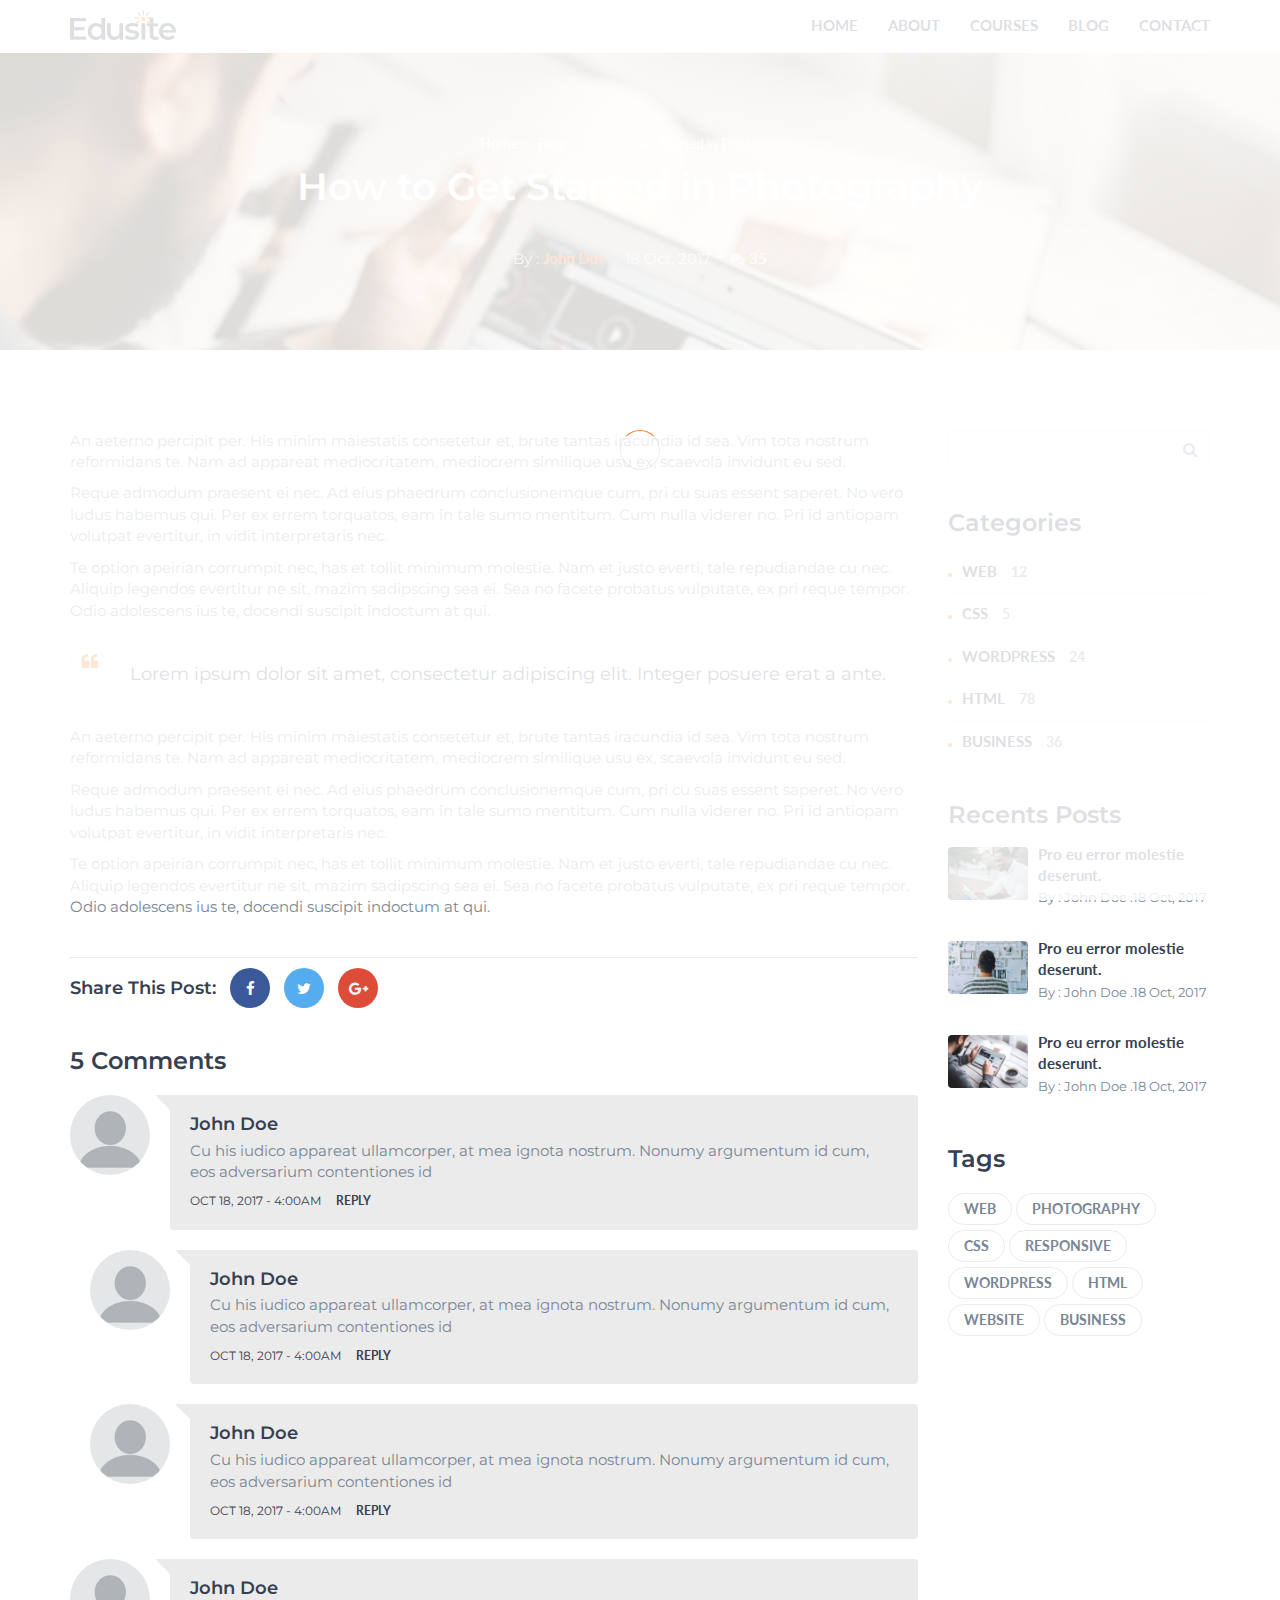
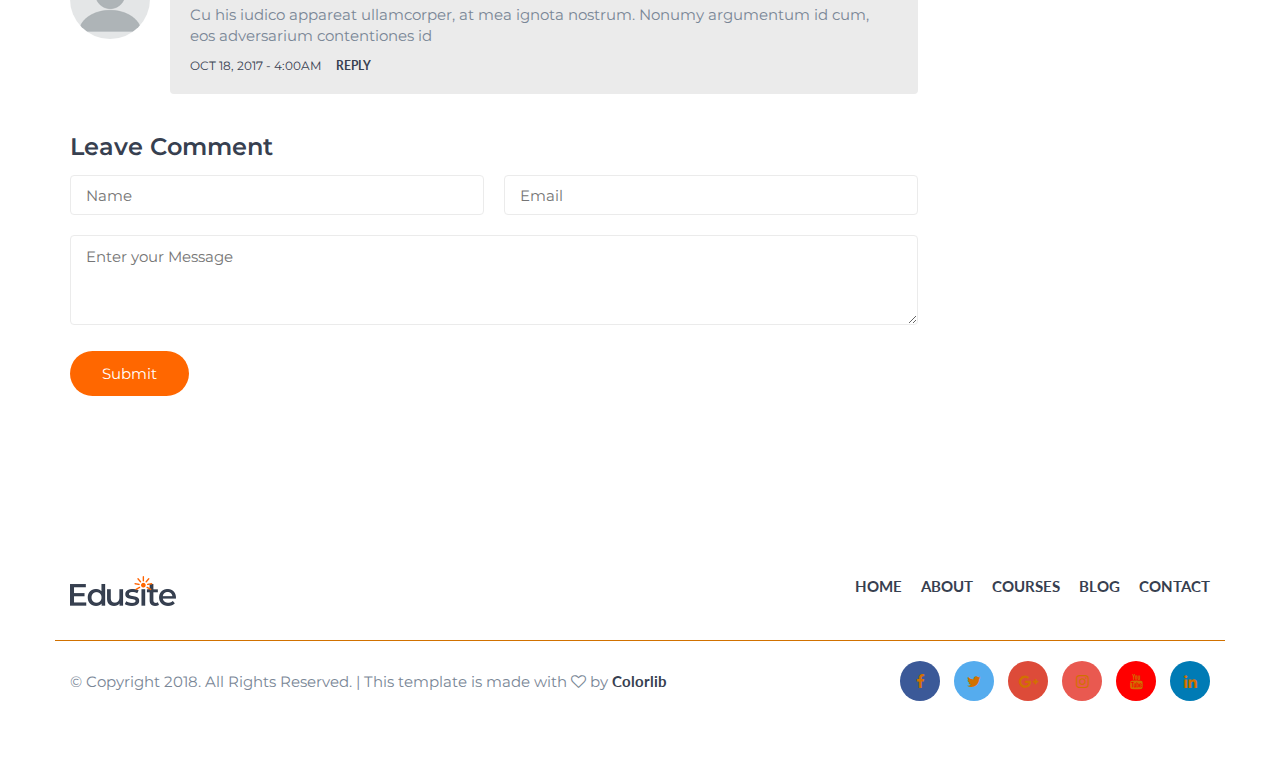
<file: blog-post.html>
<!DOCTYPE html>
<html lang="en">
	<head>
		<meta charset="utf-8">
		<meta http-equiv="X-UA-Compatible" content="IE=edge">
		<meta name="viewport" content="width=device-width, initial-scale=1">
		 <!-- The above 3 meta tags *must* come first in the head; any other head content must come *after* these tags -->

		<title>HTML Education Template</title>

		<!-- Google font -->
		<link href="https://fonts.googleapis.com/css?family=Lato:700%7CMontserrat:400,600" rel="stylesheet">

		<!-- Bootstrap -->
		<link type="text/css" rel="stylesheet" href="css/bootstrap.min.css"/>

		<!-- Font Awesome Icon -->
		<link rel="stylesheet" href="css/font-awesome.min.css">

		<!-- Custom stlylesheet -->
		<link type="text/css" rel="stylesheet" href="css/style.css"/>

		<!-- HTML5 shim and Respond.js for IE8 support of HTML5 elements and media queries -->
		<!-- WARNING: Respond.js doesn't work if you view the page via file:// -->
		<!--[if lt IE 9]>
		  <script src="https://oss.maxcdn.com/html5shiv/3.7.3/html5shiv.min.js"></script>
		  <script src="https://oss.maxcdn.com/respond/1.4.2/respond.min.js"></script>
		<![endif]-->

    </head>
	<body>

		<!-- Header -->
		<header id="header">
			<div class="container">

				<div class="navbar-header">
					<!-- Logo -->
					<div class="navbar-brand">
						<a class="logo" href="index.html">
							<img src="./img/logo.png" alt="logo">
						</a>
					</div>
					<!-- /Logo -->

					<!-- Mobile toggle -->
					<button class="navbar-toggle">
						<span></span>
					</button>
					<!-- /Mobile toggle -->
				</div>

				<!-- Navigation -->
				<nav id="nav">
					<ul class="main-menu nav navbar-nav navbar-right">
						<li><a href="index.html">Home</a></li>
						<li><a href="#">About</a></li>
						<li><a href="#">Courses</a></li>
						<li><a href="blog.html">Blog</a></li>
						<li><a href="contact.html">Contact</a></li>
					</ul>
				</nav>
				<!-- /Navigation -->

			</div>
		</header>
		<!-- /Header -->

		<!-- Hero-area -->
		<div class="hero-area section">

			<!-- Backgound Image -->
			<div class="bg-image bg-parallax overlay" style="background-image:url(./img/blog-post-background.jpg)"></div>
			<!-- /Backgound Image -->

			<div class="container">
				<div class="row">
					<div class="col-md-10 col-md-offset-1 text-center">
						<ul class="hero-area-tree">
							<li><a href="index.html">Home</a></li>
							<li><a href="blog.html">Blog</a></li>
							<li>How to Get Started in Photography</li>
						</ul>
						<h1 class="white-text">How to Get Started in Photography</h1>
						<ul class="blog-post-meta">
							<li class="blog-meta-author">By : <a href="#">John Doe</a></li>
							<li>18 Oct, 2017</li>
							<li class="blog-meta-comments"><a href="#"><i class="fa fa-comments"></i> 35</a></li>
						</ul>
					</div>
				</div>
			</div>

		</div>
		<!-- /Hero-area -->

		<!-- Blog -->
		<div id="blog" class="section">

			<!-- container -->
			<div class="container">

				<!-- row -->
				<div class="row">

					<!-- main blog -->
					<div id="main" class="col-md-9">

						<!-- blog post -->
						<div class="blog-post">
							<p>An aeterno percipit per. His minim maiestatis consetetur et, brute tantas iracundia id sea. Vim tota nostrum reformidans te. Nam ad appareat mediocritatem, mediocrem similique usu ex, scaevola invidunt eu sed.</p>
							<p>Reque admodum praesent ei nec. Ad eius phaedrum conclusionemque cum, pri cu suas essent saperet. No vero ludus habemus qui. Per ex errem torquatos, eam in tale sumo mentitum. Cum nulla viderer no. Pri id antiopam volutpat evertitur, in vidit interpretaris nec.</p>
							<p>Te option apeirian corrumpit nec, has et tollit minimum molestie. Nam et justo everti, tale repudiandae cu nec. Aliquip legendos evertitur ne sit, mazim sadipscing sea ei. Sea no facete probatus vulputate, ex pri reque tempor. Odio adolescens ius te, docendi suscipit indoctum at qui.</p>
							<blockquote>
							  <p>Lorem ipsum dolor sit amet, consectetur adipiscing elit. Integer posuere erat a ante.</p>
							</blockquote>
							<p>An aeterno percipit per. His minim maiestatis consetetur et, brute tantas iracundia id sea. Vim tota nostrum reformidans te. Nam ad appareat mediocritatem, mediocrem similique usu ex, scaevola invidunt eu sed.</p>
							<p>Reque admodum praesent ei nec. Ad eius phaedrum conclusionemque cum, pri cu suas essent saperet. No vero ludus habemus qui. Per ex errem torquatos, eam in tale sumo mentitum. Cum nulla viderer no. Pri id antiopam volutpat evertitur, in vidit interpretaris nec.</p>
							<p>Te option apeirian corrumpit nec, has et tollit minimum molestie. Nam et justo everti, tale repudiandae cu nec. Aliquip legendos evertitur ne sit, mazim sadipscing sea ei. Sea no facete probatus vulputate, ex pri reque tempor. Odio adolescens ius te, docendi suscipit indoctum at qui.</p>
						</div>
						<!-- /blog post -->

						<!-- blog share -->
						<div class="blog-share">
							<h4>Share This Post:</h4>
							<a href="#" class="facebook"><i class="fa fa-facebook"></i></a>
							<a href="#" class="twitter"><i class="fa fa-twitter"></i></a>
							<a href="#" class="google-plus"><i class="fa fa-google-plus"></i></a>
						</div>
						<!-- /blog share -->

						<!-- blog comments -->
						<div class="blog-comments">
							<h3>5 Comments</h3>

							<!-- single comment -->
							<div class="media">
								<div class="media-left">
									<img src="./img/avatar.png" alt="">
								</div>
								<div class="media-body">
									<h4 class="media-heading">John Doe</h4>
									<p>Cu his iudico appareat ullamcorper, at mea ignota nostrum. Nonumy argumentum id cum, eos adversarium contentiones id</p>
									<div class="date-reply"><span>Oct 18, 2017 - 4:00AM</span><a href="#" class="reply">Reply</a></div>
								</div>

								<!-- comment reply -->
								<div class="media">
									<div class="media-left">
										<img src="./img/avatar.png" alt="">
									</div>
									<div class="media-body">
										<h4 class="media-heading">John Doe</h4>
										<p>Cu his iudico appareat ullamcorper, at mea ignota nostrum. Nonumy argumentum id cum, eos adversarium contentiones id</p>
										<div class="date-reply"><span>Oct 18, 2017 - 4:00AM</span><a href="#" class="reply">Reply</a></div>
									</div>
								</div>
								<!-- /comment reply -->

								<!-- comment reply -->
								<div class="media">
									<div class="media-left">
										<img src="./img/avatar.png" alt="">
									</div>
									<div class="media-body">
										<h4 class="media-heading">John Doe</h4>
										<p>Cu his iudico appareat ullamcorper, at mea ignota nostrum. Nonumy argumentum id cum, eos adversarium contentiones id</p>
										<div class="date-reply"><span>Oct 18, 2017 - 4:00AM</span><a href="#" class="reply">Reply</a></div>
									</div>
								</div>
								<!-- /comment reply -->

							</div>
							<!-- /single comment -->

							<!-- single comment -->
							<div class="media">
								<div class="media-left">
									<img src="./img/avatar.png" alt="">
								</div>
								<div class="media-body">
									<h4 class="media-heading">John Doe</h4>
									<p>Cu his iudico appareat ullamcorper, at mea ignota nostrum. Nonumy argumentum id cum, eos adversarium contentiones id</p>
									<div class="date-reply"><span>Oct 18, 2017 - 4:00AM</span><a href="#" class="reply">Reply</a></div>
								</div>
							</div>
							<!-- /single comment -->

							<!-- blog reply form -->
							<div class="blog-reply-form">
								<h3>Leave Comment</h3>
								<form>
									<input class="input name-input" type="text" name="name" placeholder="Name">
									<input class="input email-input" type="email" name="email" placeholder="Email">
									<textarea class="input" name="message" placeholder="Enter your Message"></textarea>
									<button class="main-button icon-button">Submit</button>
								</form>
							</div>
							<!-- /blog reply form -->

						</div>
						<!-- /blog comments -->
					</div>
					<!-- /main blog -->

					<!-- aside blog -->
					<div id="aside" class="col-md-3">

						<!-- search widget -->
						<div class="widget search-widget">
							<form>
								<input class="input" type="text" name="search">
								<button><i class="fa fa-search"></i></button>
							</form>
						</div>
						<!-- /search widget -->

						<!-- category widget -->
						<div class="widget category-widget">
							<h3>Categories</h3>
							<a class="category" href="#">Web <span>12</span></a>
							<a class="category" href="#">Css <span>5</span></a>
							<a class="category" href="#">Wordpress <span>24</span></a>
							<a class="category" href="#">Html <span>78</span></a>
							<a class="category" href="#">Business <span>36</span></a>
						</div>
						<!-- /category widget -->

						<!-- posts widget -->
						<div class="widget posts-widget">
							<h3>Recents Posts</h3>

							<!-- single posts -->
							<div class="single-post">
								<a class="single-post-img" href="blog-post.html">
									<img src="./img/post01.jpg" alt="">
								</a>
								<a href="blog-post.html">Pro eu error molestie deserunt.</a>
								<p><small>By : John Doe .18 Oct, 2017</small></p>
							</div>
							<!-- /single posts -->

							<!-- single posts -->
							<div class="single-post">
								<a class="single-post-img" href="blog-post.html">
									<img src="./img/post02.jpg" alt="">
								</a>
								<a href="blog-post.html">Pro eu error molestie deserunt.</a>
								<p><small>By : John Doe .18 Oct, 2017</small></p>
							</div>
							<!-- /single posts -->

							<!-- single posts -->
							<div class="single-post">
								<a class="single-post-img" href="blog-post.html">
									<img src="./img/post03.jpg" alt="">
								</a>
								<a href="blog-post.html">Pro eu error molestie deserunt.</a>
								<p><small>By : John Doe .18 Oct, 2017</small></p>
							</div>
							<!-- /single posts -->

						</div>
						<!-- /posts widget -->

						<!-- tags widget -->
						<div class="widget tags-widget">
							<h3>Tags</h3>
							<a class="tag" href="#">Web</a>
							<a class="tag" href="#">Photography</a>
							<a class="tag" href="#">Css</a>
							<a class="tag" href="#">Responsive</a>
							<a class="tag" href="#">Wordpress</a>
							<a class="tag" href="#">Html</a>
							<a class="tag" href="#">Website</a>
							<a class="tag" href="#">Business</a>
						</div>
						<!-- /tags widget -->

					</div>
					<!-- /aside blog -->

				</div>
				<!-- row -->

			</div>
			<!-- container -->

		</div>
		<!-- /Blog -->

		<!-- Footer -->
		<footer id="footer" class="section">

			<!-- container -->
			<div class="container">

				<!-- row -->
				<div class="row">

					<!-- footer logo -->
					<div class="col-md-6">
						<div class="footer-logo">
							<a class="logo" href="index.html">
								<img src="./img/logo.png" alt="logo">
							</a>
						</div>
					</div>
					<!-- footer logo -->

					<!-- footer nav -->
					<div class="col-md-6">
						<ul class="footer-nav">
							<li><a href="index.html">Home</a></li>
							<li><a href="#">About</a></li>
							<li><a href="#">Courses</a></li>
							<li><a href="blog.html">Blog</a></li>
							<li><a href="contact.html">Contact</a></li>
						</ul>
					</div>
					<!-- /footer nav -->

				</div>
				<!-- /row -->

				<!-- row -->
				<div id="bottom-footer" class="row">

					<!-- social -->
					<div class="col-md-4 col-md-push-8">
						<ul class="footer-social">
							<li><a href="#" class="facebook"><i class="fa fa-facebook"></i></a></li>
							<li><a href="#" class="twitter"><i class="fa fa-twitter"></i></a></li>
							<li><a href="#" class="google-plus"><i class="fa fa-google-plus"></i></a></li>
							<li><a href="#" class="instagram"><i class="fa fa-instagram"></i></a></li>
							<li><a href="#" class="youtube"><i class="fa fa-youtube"></i></a></li>
							<li><a href="#" class="linkedin"><i class="fa fa-linkedin"></i></a></li>
						</ul>
					</div>
					<!-- /social -->

					<!-- copyright -->
					<div class="col-md-8 col-md-pull-4">
						<div class="footer-copyright">
							<span>&copy; Copyright 2018. All Rights Reserved. | This template is made with <i class="fa fa-heart-o" aria-hidden="true"></i> by <a href="https://colorlib.com">Colorlib</a></span>
						</div>
					</div>
					<!-- /copyright -->

				</div>
				<!-- row -->

			</div>
			<!-- /container -->

		</footer>
		<!-- /Footer -->

		<!-- preloader -->
		<div id='preloader'><div class='preloader'></div></div>
		<!-- /preloader -->


		<!-- jQuery Plugins -->
		<script type="text/javascript" src="js/jquery.min.js"></script>
		<script type="text/javascript" src="js/bootstrap.min.js"></script>
		<script type="text/javascript" src="js/main.js"></script>

	</body>
</html>
</file>
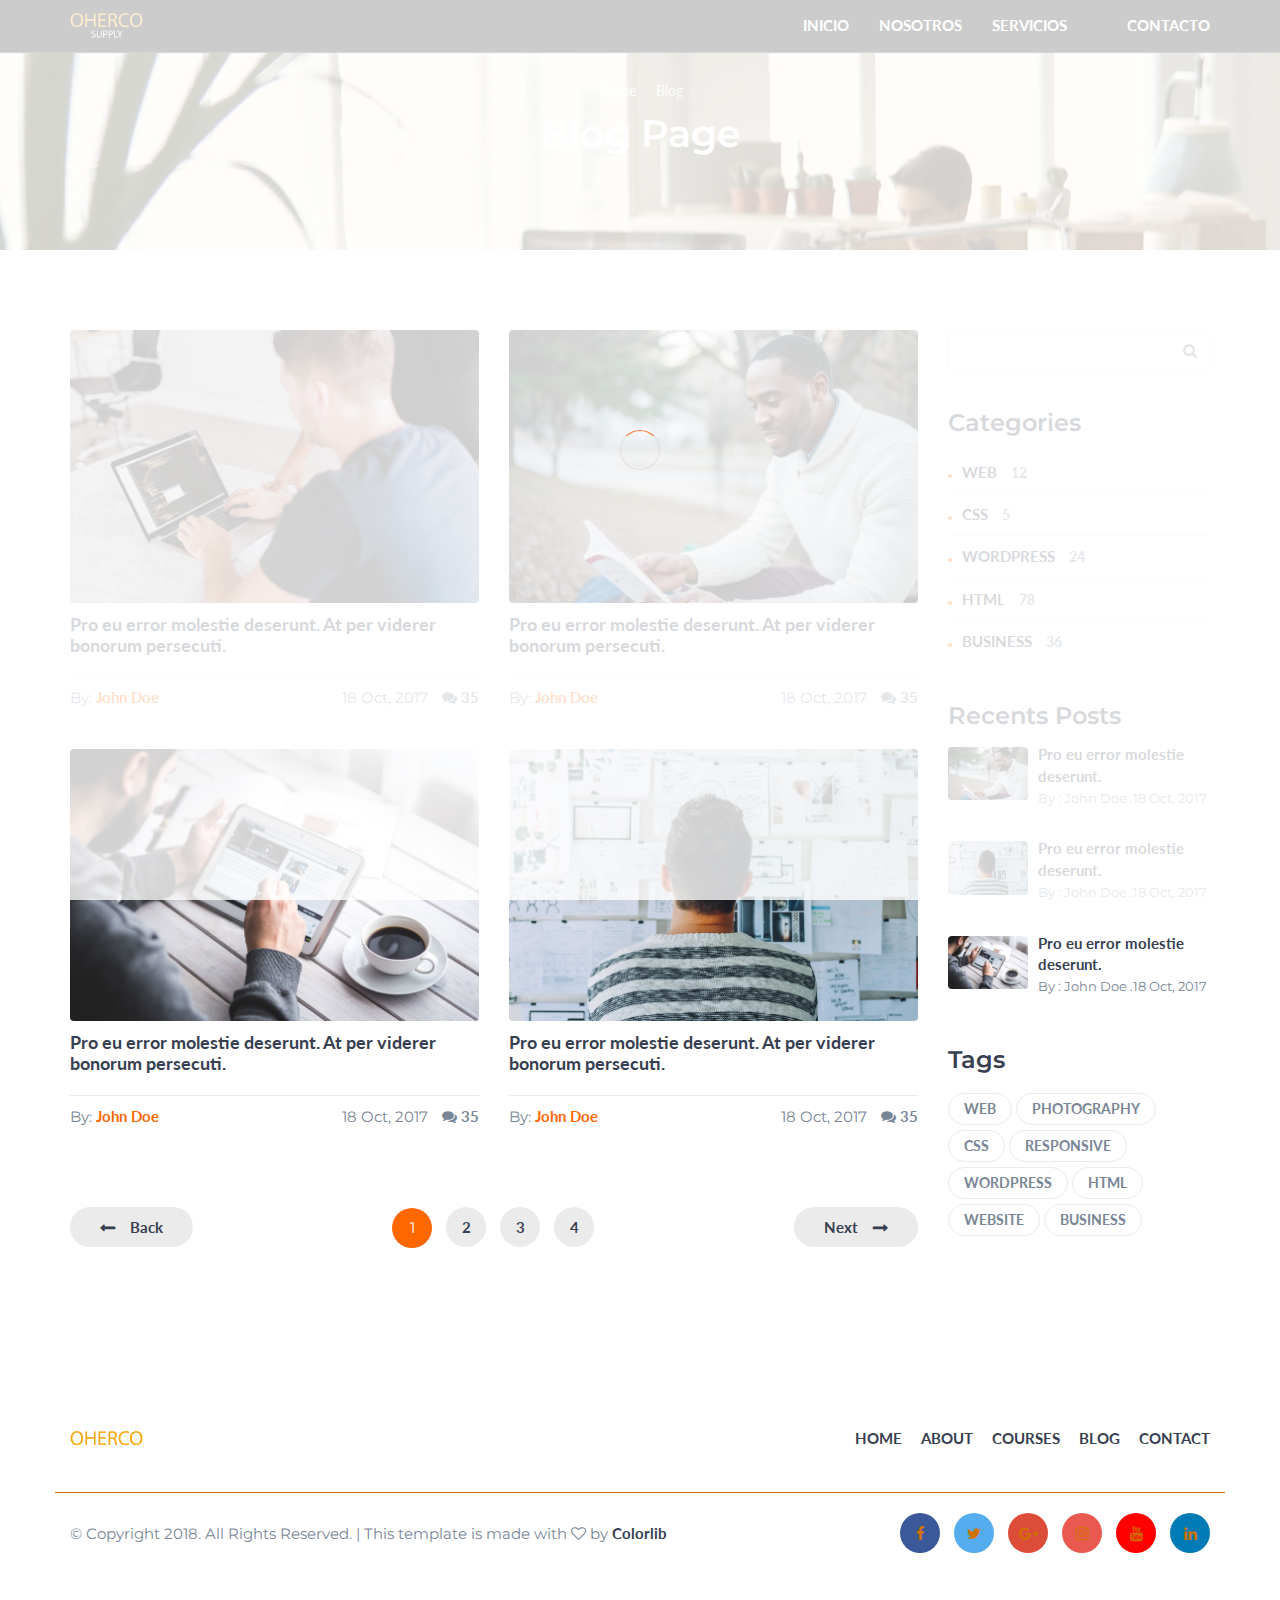
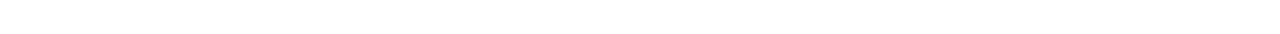
<file: blog.html>
<!DOCTYPE html>
<html lang="en">
	<head>
		<meta charset="utf-8">
		<meta http-equiv="X-UA-Compatible" content="IE=edge">
		<meta name="viewport" content="width=device-width, initial-scale=1">
		 <!-- The above 3 meta tags *must* come first in the head; any other head content must come *after* these tags -->

		<title>Servicios Generales</title>

		<!-- Google font -->
		<link href="https://fonts.googleapis.com/css?family=Lato:700%7CMontserrat:400,600" rel="stylesheet">

		<!-- Bootstrap -->
		<link type="text/css" rel="stylesheet" href="css/bootstrap.min.css"/>

		<!-- Font Awesome Icon -->
		<link rel="stylesheet" href="css/font-awesome.min.css">

		<!-- Custom stlylesheet -->
		<link type="text/css" rel="stylesheet" href="css/style.css"/>

		<!-- HTML5 shim and Respond.js for IE8 support of HTML5 elements and media queries -->
		<!-- WARNING: Respond.js doesn't work if you view the page via file:// -->
		<!--[if lt IE 9]>
		  <script src="https://oss.maxcdn.com/html5shiv/3.7.3/html5shiv.min.js"></script>
		  <script src="https://oss.maxcdn.com/respond/1.4.2/respond.min.js"></script>
		<![endif]-->

    </head>
	<body>

			<!-- Header -->
		<header id="header" class="transparent-nav">
			<div class="container">

				<div class="navbar-header">
					<!-- Logo -->
					<div class="navbar-brand">
						<a class="logo" href="index.html">
							<img src="IMG2/OHERCOLOGO.png" alt="logo">
						</a>
					</div>
					<!-- /Logo -->

					<!-- Mobile toggle -->
					<button class="navbar-toggle">
						<span></span>
					</button>
					<!-- /Mobile toggle -->
				</div>

				<!-- Navigation -->
				<nav id="nav">
					<ul class="main-menu nav navbar-nav navbar-right">
						<li><a href="index.html">Inicio</a></li>
						<li><a href="#">Nosotros</a></li>
						<li><a href="#">Servicios</a></li>
						<li><a href="blog.html"></a></li>
						<li><a href="contact.html">Contacto</a></li>
					</ul>
				</nav>
				<!-- /Navigation -->

			</div>
		</header>
		<!-- Header -->
		
		<!-- Hero-area -->
		<div class="hero-area section">

			<!-- Backgound Image -->
			<div class="bg-image bg-parallax overlay" style="background-image:url(./img/page-background.jpg)"></div>
			<!-- /Backgound Image -->

			<div class="container">
				<div class="row">
					<div class="col-md-10 col-md-offset-1 text-center">
						<ul class="hero-area-tree">
							<li><a href="index.html">Home</a></li>
							<li>Blog</li>
						</ul>
						<h1 class="white-text">Blog Page</h1>

					</div>
				</div>
			</div>

		</div>
		<!-- /Hero-area -->

		<!-- Blog -->
		<div id="blog" class="section">

			<!-- container -->
			<div class="container">

				<!-- row -->
				<div class="row">

					<!-- main blog -->
					<div id="main" class="col-md-9">

						<!-- row -->
						<div class="row">

							<!-- single blog -->
							<div class="col-md-6">
								<div class="single-blog">
									<div class="blog-img">
										<a href="blog-post.html">
											<img src="./img/blog01.jpg" alt="">
										</a>
									</div>
									<h4><a href="blog-post.html">Pro eu error molestie deserunt. At per viderer bonorum persecuti.</a></h4>
									<div class="blog-meta">
										<span class="blog-meta-author">By: <a href="#">John Doe</a></span>
										<div class="pull-right">
											<span>18 Oct, 2017</span>
											<span class="blog-meta-comments"><a href="#"><i class="fa fa-comments"></i> 35</a></span>
										</div>
									</div>
								</div>
							</div>
							<!-- /single blog -->

							<!-- single blog -->
							<div class="col-md-6">
								<div class="single-blog">
									<div class="blog-img">
										<a href="blog-post.html">
											<img src="./img/blog02.jpg" alt="">
										</a>
									</div>
									<h4><a href="blog-post.html">Pro eu error molestie deserunt. At per viderer bonorum persecuti.</a></h4>
									<div class="blog-meta">
										<span class="blog-meta-author">By: <a href="#">John Doe</a></span>
										<div class="pull-right">
											<span>18 Oct, 2017</span>
											<span class="blog-meta-comments"><a href="#"><i class="fa fa-comments"></i> 35</a></span>
										</div>
									</div>
								</div>
							</div>
							<!-- /single blog -->

							<!-- single blog -->
							<div class="col-md-6">
								<div class="single-blog">
									<div class="blog-img">
										<a href="blog-post.html">
											<img src="./img/blog03.jpg" alt="">
										</a>
									</div>
									<h4><a href="blog-post.html">Pro eu error molestie deserunt. At per viderer bonorum persecuti.</a></h4>
									<div class="blog-meta">
										<span class="blog-meta-author">By: <a href="#">John Doe</a></span>
										<div class="pull-right">
											<span>18 Oct, 2017</span>
											<span class="blog-meta-comments"><a href="#"><i class="fa fa-comments"></i> 35</a></span>
										</div>
									</div>
								</div>
							</div>
							<!-- /single blog -->

							<!-- single blog -->
							<div class="col-md-6">
								<div class="single-blog">
									<div class="blog-img">
										<a href="blog-post.html">
											<img src="./img/blog04.jpg" alt="">
										</a>
									</div>
									<h4><a href="blog-post.html">Pro eu error molestie deserunt. At per viderer bonorum persecuti.</a></h4>
									<div class="blog-meta">
										<span class="blog-meta-author">By: <a href="#">John Doe</a></span>
										<div class="pull-right">
											<span>18 Oct, 2017</span>
											<span class="blog-meta-comments"><a href="#"><i class="fa fa-comments"></i> 35</a></span>
										</div>
									</div>
								</div>
							</div>
							<!-- /single blog -->

						</div>
						<!-- /row -->

						<!-- row -->
						<div class="row">

							<!-- pagination -->
							<div class="col-md-12">
								<div class="post-pagination">
									<a href="#" class="pagination-back pull-left">Back</a>
									<ul class="pages">
										<li class="active">1</li>
										<li><a href="#">2</a></li>
										<li><a href="#">3</a></li>
										<li><a href="#">4</a></li>
									</ul>
									<a href="#" class="pagination-next pull-right">Next</a>
								</div>
							</div>
							<!-- pagination -->

						</div>
						<!-- /row -->
					</div>
					<!-- /main blog -->

					<!-- aside blog -->
					<div id="aside" class="col-md-3">

						<!-- search widget -->
						<div class="widget search-widget">
							<form>
								<input class="input" type="text" name="search">
								<button><i class="fa fa-search"></i></button>
							</form>
						</div>
						<!-- /search widget -->

						<!-- category widget -->
						<div class="widget category-widget">
							<h3>Categories</h3>
							<a class="category" href="#">Web <span>12</span></a>
							<a class="category" href="#">Css <span>5</span></a>
							<a class="category" href="#">Wordpress <span>24</span></a>
							<a class="category" href="#">Html <span>78</span></a>
							<a class="category" href="#">Business <span>36</span></a>
						</div>
						<!-- /category widget -->

						<!-- posts widget -->
						<div class="widget posts-widget">
							<h3>Recents Posts</h3>

							<!-- single posts -->
							<div class="single-post">
								<a class="single-post-img" href="blog-post.html">
									<img src="./img/post01.jpg" alt="">
								</a>
								<a href="blog-post.html">Pro eu error molestie deserunt.</a>
								<p><small>By : John Doe .18 Oct, 2017</small></p>
							</div>
							<!-- /single posts -->

							<!-- single posts -->
							<div class="single-post">
								<a class="single-post-img" href="blog-post.html">
									<img src="./img/post02.jpg" alt="">
								</a>
								<a href="blog-post.html">Pro eu error molestie deserunt.</a>
								<p><small>By : John Doe .18 Oct, 2017</small></p>
							</div>
							<!-- /single posts -->

							<!-- single posts -->
							<div class="single-post">
								<a class="single-post-img" href="blog-post.html">
									<img src="./img/post03.jpg" alt="">
								</a>
								<a href="blog-post.html">Pro eu error molestie deserunt.</a>
								<p><small>By : John Doe .18 Oct, 2017</small></p>
							</div>
							<!-- /single posts -->

						</div>
						<!-- /posts widget -->

						<!-- tags widget -->
						<div class="widget tags-widget">
							<h3>Tags</h3>
							<a class="tag" href="#">Web</a>
							<a class="tag" href="#">Photography</a>
							<a class="tag" href="#">Css</a>
							<a class="tag" href="#">Responsive</a>
							<a class="tag" href="#">Wordpress</a>
							<a class="tag" href="#">Html</a>
							<a class="tag" href="#">Website</a>
							<a class="tag" href="#">Business</a>
						</div>
						<!-- /tags widget -->

					</div>
					<!-- /aside blog -->

				</div>
				<!-- row -->

			</div>
			<!-- container -->

		</div>
		<!-- /Blog -->

		<!-- Footer -->
		<footer id="footer" class="section">

			<!-- container -->
			<div class="container">

				<!-- row -->
				<div class="row">

					<!-- footer logo -->
					<div class="col-md-6">
						<div class="footer-logo">
							<a class="logo" href="index.html">
								<img src="IMG2/OHERCOLOGO.png" alt="logo">
							</a>
						</div>
					</div>
					<!-- footer logo -->

					<!-- footer nav -->
					<div class="col-md-6">
						<ul class="footer-nav">
							<li><a href="index.html">Home</a></li>
							<li><a href="#">About</a></li>
							<li><a href="#">Courses</a></li>
							<li><a href="blog.html">Blog</a></li>
							<li><a href="contact.html">Contact</a></li>
						</ul>
					</div>
					<!-- /footer nav -->

				</div>
				<!-- /row -->

				<!-- row -->
				<div id="bottom-footer" class="row">

					<!-- social -->
					<div class="col-md-4 col-md-push-8">
						<ul class="footer-social">
							<li><a href="#" class="facebook"><i class="fa fa-facebook"></i></a></li>
							<li><a href="#" class="twitter"><i class="fa fa-twitter"></i></a></li>
							<li><a href="#" class="google-plus"><i class="fa fa-google-plus"></i></a></li>
							<li><a href="#" class="instagram"><i class="fa fa-instagram"></i></a></li>
							<li><a href="#" class="youtube"><i class="fa fa-youtube"></i></a></li>
							<li><a href="#" class="linkedin"><i class="fa fa-linkedin"></i></a></li>
						</ul>
					</div>
					<!-- /social -->

					<!-- copyright -->
					<div class="col-md-8 col-md-pull-4">
						<div class="footer-copyright">
							<span>&copy; Copyright 2018. All Rights Reserved. | This template is made with <i class="fa fa-heart-o" aria-hidden="true"></i> by <a href="https://colorlib.com">Colorlib</a></span>
						</div>
					</div>
					<!-- /copyright -->

				</div>
				<!-- row -->

			</div>
			<!-- /container -->

		</footer>
		<!-- /Footer -->

		<!-- preloader -->
		<div id='preloader'><div class='preloader'></div></div>
		<!-- /preloader -->


		<!-- jQuery Plugins -->
		<script type="text/javascript" src="js/jquery.min.js"></script>
		<script type="text/javascript" src="js/bootstrap.min.js"></script>
		<script type="text/javascript" src="js/main.js"></script>

	</body>
</html>
</file>
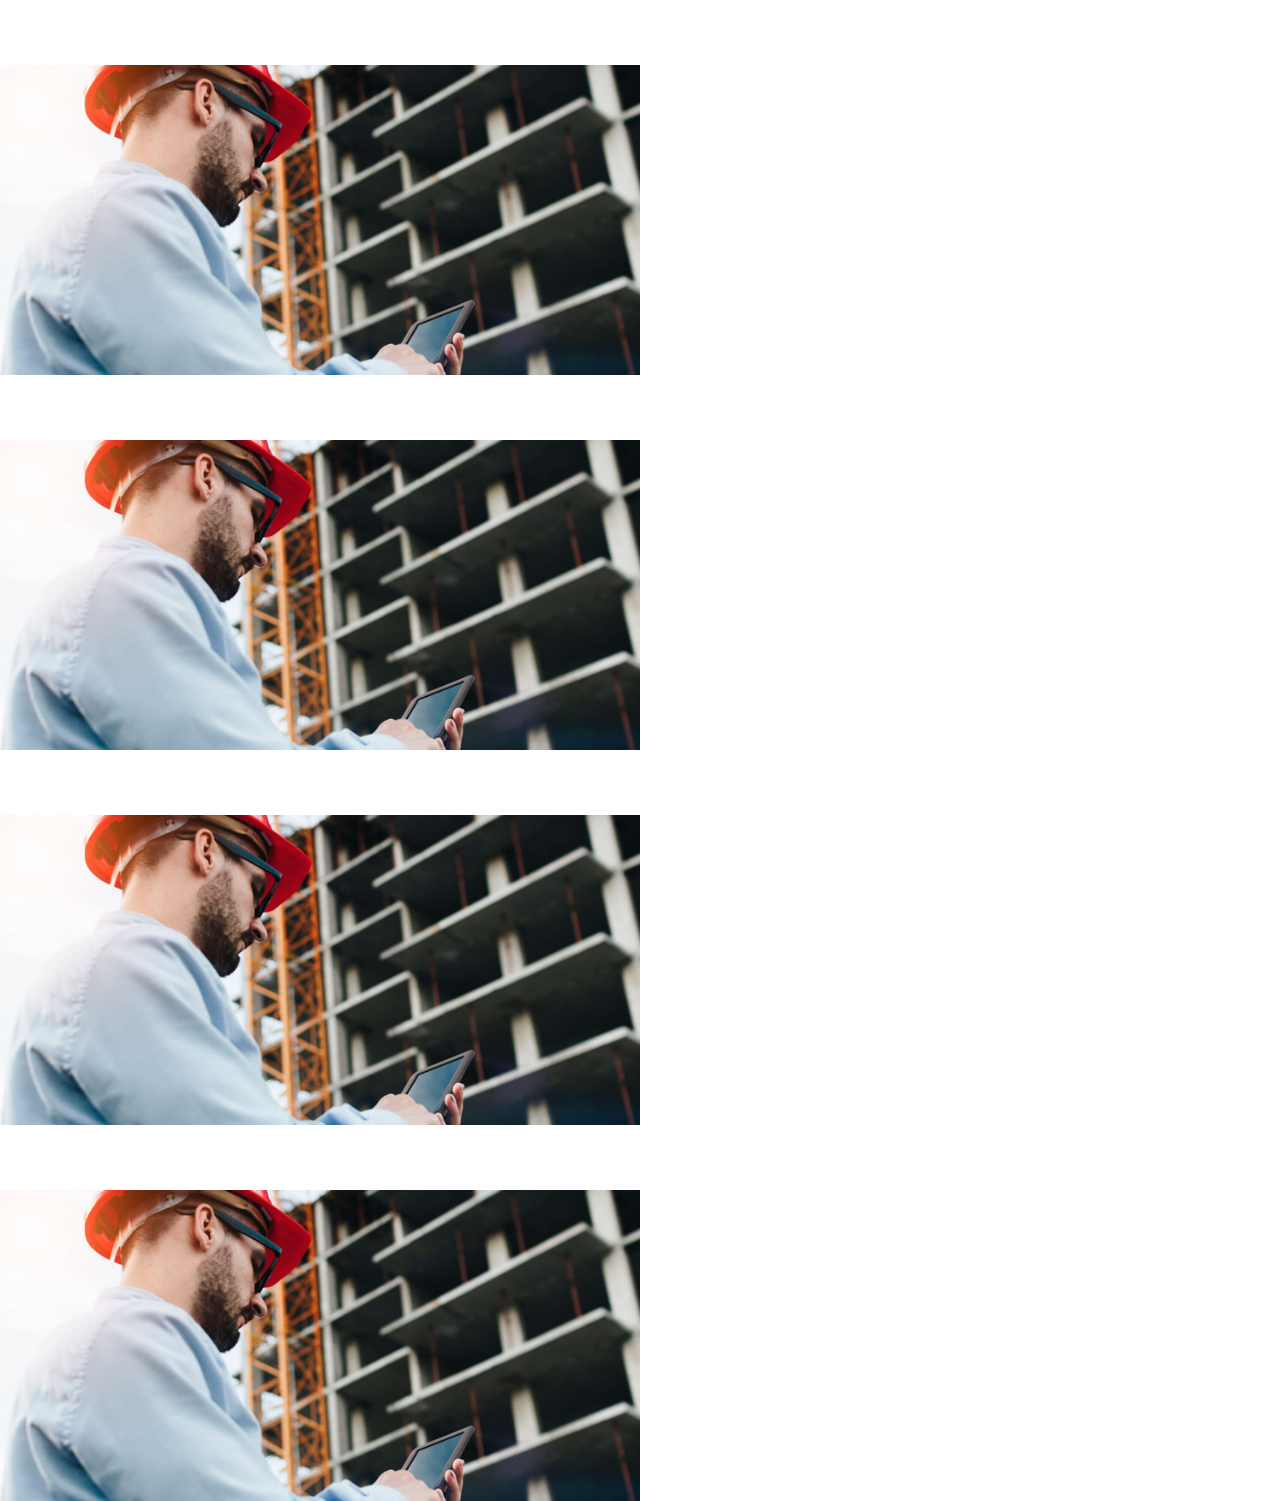
<file: index02.html>
<!DOCTYPE html>
<html lang="en">
<!-- Bootstrap -->
<link type="text/css" rel="stylesheet" href="css/bootstrap.min.css"/>
<!-- Custom stlylesheet -->
<link type="text/css" rel="stylesheet" href="css/style.css"/>

	<body>



	<section>
		<div id="portfolio" class="Service-grid">
			<div class="row">
				<div class="col-lg-6 col-sm-6 col-xs-12">
					<div class="card card-block">
						<a href="#"><img alt="" src="IMG2/ingenieria-industrial-2018.jpg">
						
							
						</a>
					</div>
				</div>
            </div>
        </div>


        <div id="portfolio" class="Service-grid">
			<div class="row">
				<div class="col-lg-6 col-sm-6 col-xs-12">
					<div class="card card-block">
						<a href="#"><img alt="" src="IMG2/ingenieria-industrial-2018.jpg">
						
							
						</a>
					</div>
				</div>
            </div>
        </div>
        <div id="portfolio" class="Service-grid">
			<div class="row">
				<div class="col-lg-6 col-sm-6 col-xs-12">
					<div class="card card-block">
						<a href="#"><img alt="" src="IMG2/ingenieria-industrial-2018.jpg">
						
							
						</a>
					</div>
				</div>
            </div>
        </div>
        <div id="portfolio" class="Service-grid">
			<div class="row">
				<div class="col-lg-6 col-sm-6 col-xs-12">
					<div class="card card-block">
						<a href="#"><img alt="" src="IMG2/ingenieria-industrial-2018.jpg">
						
							
						</a>
					</div>
				</div>
            </div>
        </div>
        
		</section>



	</body>
</html>
</file>
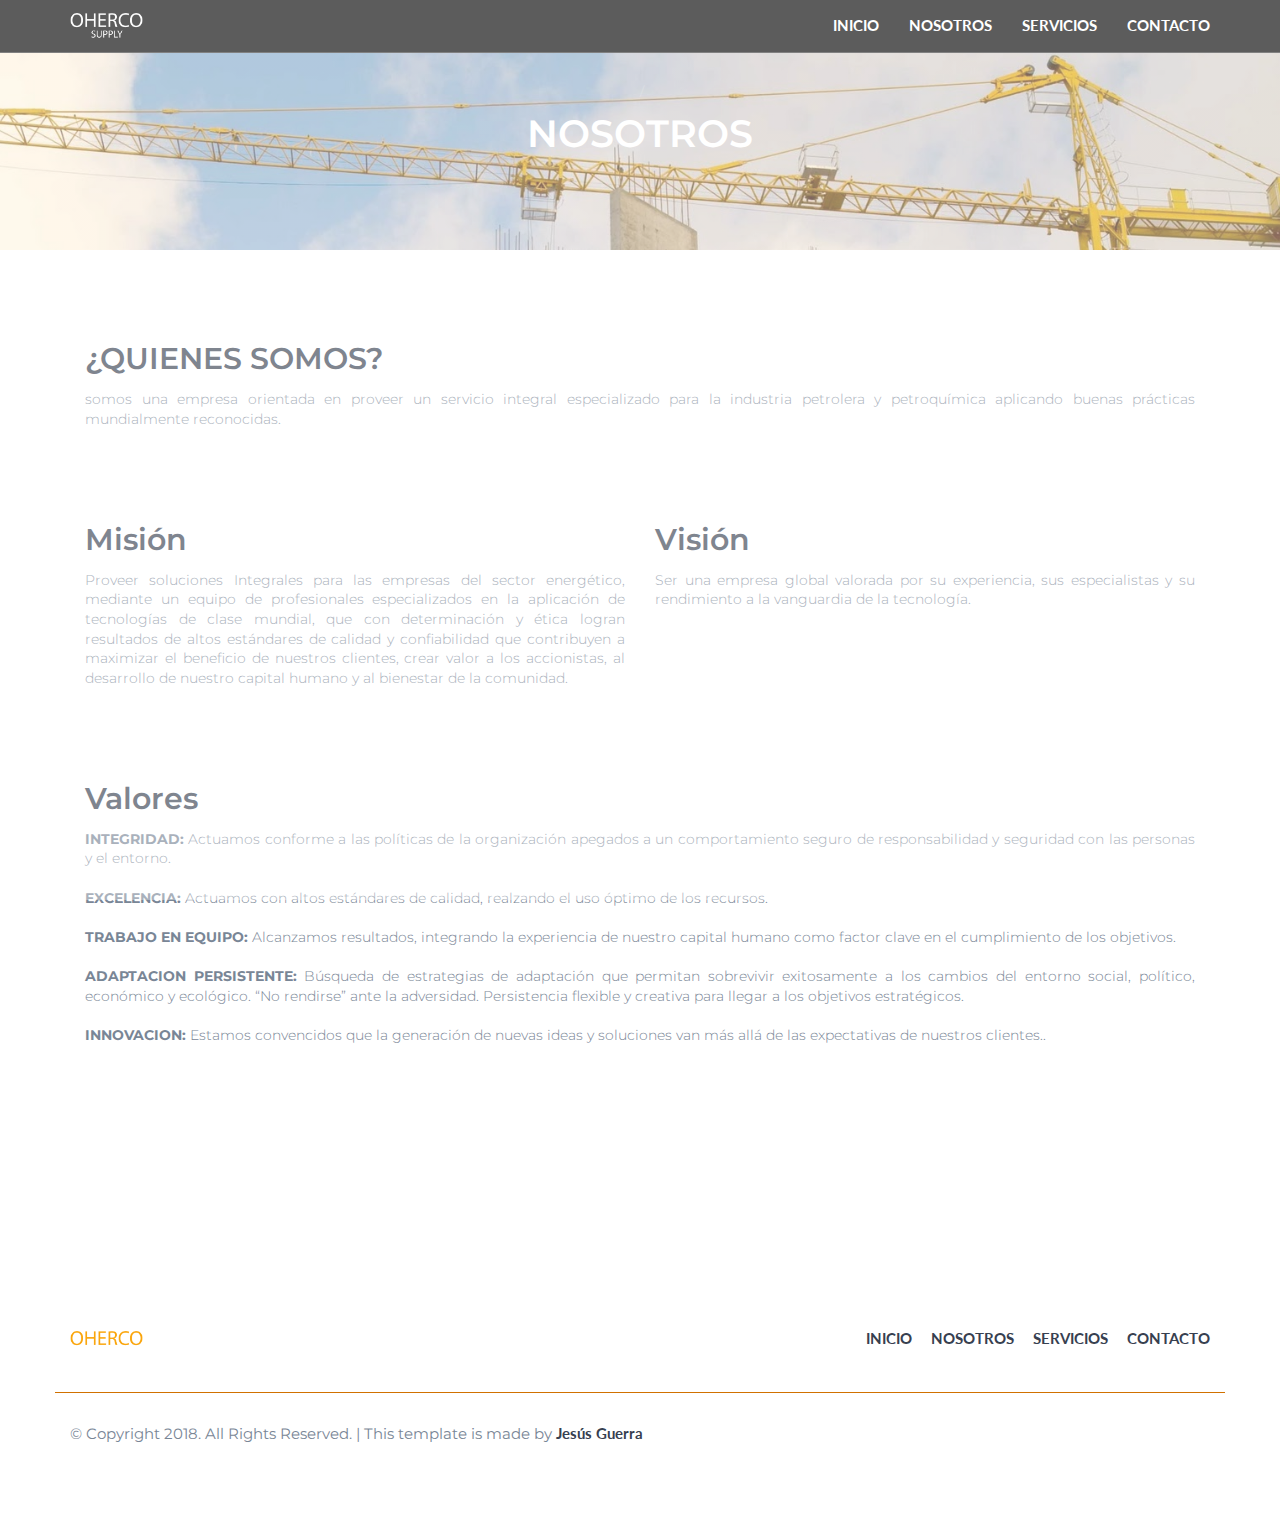
<file: Nosotros.html>
<!DOCTYPE html>
<html lang="en">
	<head>
		<meta charset="utf-8">
		<meta http-equiv="X-UA-Compatible" content="IE=edge">
		<meta name="viewport" content="width=device-width, initial-scale=1">
		 <!-- The above 3 meta tags *must* come first in the head; any other head content must come *after* these tags -->

		<title>NOSOTROS</title>

		<!-- Google font -->
		<link href="https://fonts.googleapis.com/css?family=Lato:700%7CMontserrat:400,600" rel="stylesheet">

		<!-- Bootstrap -->
		<link type="text/css" rel="stylesheet" href="css/bootstrap.min.css"/>

		<!-- Font Awesome Icon -->
		<link rel="stylesheet" href="css/font-awesome.min.css">

		<!-- Custom stlylesheet -->
		<link type="text/css" rel="stylesheet" href="css/style.css"/>

		<!-- HTML5 shim and Respond.js for IE8 support of HTML5 elements and media queries -->
		<!-- WARNING: Respond.js doesn't work if you view the page via file:// -->
		<!--[if lt IE 9]>
		  <script src="https://oss.maxcdn.com/html5shiv/3.7.3/html5shiv.min.js"></script>
		  <script src="https://oss.maxcdn.com/respond/1.4.2/respond.min.js"></script>
		<![endif]-->

    </head>
	<body>

			<!-- Header -->
		<header id="header" class="transparent-nav">
			<div class="container">

				<div class="navbar-header">
					<!-- Logo -->
					<div class="navbar-brand">
						<a class="logo" href="index.html">
							<img src="IMG2/OHERCO LOGO BLANCO.png" alt="logo">
						</a>
					</div>
					<!-- /Logo -->

					<!-- Mobile toggle -->
					<button class="navbar-toggle">
						<span></span>
					</button>
					<!-- /Mobile toggle -->
				</div>

				<!-- Navigation -->
				<nav id="nav">
					<ul class="main-menu nav navbar-nav navbar-right">
						<li><a href="index.html">Inicio</a></li>
						<li><a href="Nosotros.html">Nosotros</a></li>
						<li><a href="Servicios.html">Servicios</a></li>
						<li><a href="Contacto.html">Contacto</a></li>
					</ul>
				</nav>
				<!-- /Navigation -->

			</div>
		</header>
		<!-- Header -->
		
		<!-- Hero-area -->
		<div class="hero-area section">

			<!-- Backgound Image -->
			<div class="bg-image bg-parallax overlay" style="background-image:url(IMG2/272.jpg)"></div>
			<!-- /Backgound Image -->

			<div class="container">
				<div class="row">
					<div class="col-md-10 col-md-offset-1 text-center">
						<ul class="hero-area-tree">
							<li><a href="index.html"></a></li>
							<li></li>
						</ul>
						<h1 class="white-text">NOSOTROS</h1>

					</div>
				</div>
			</div>

		</div>
		<!--cuerpo -->
		<section>
		<div id="about" class="section">

			<!-- container -->
			<div class="container">

				<!-- row -->
				<div class="row">
					
					<div class="col-md-12">
					
						<div class="col-md-12">
						 <div class="section-header">
							<h2>¿QUIENES SOMOS?</h2>
							<p class="lead" style="font-size: 14px; text-align: justify;"> somos una empresa orientada en proveer un servicio integral especializado para la industria petrolera y petroquímica aplicando buenas prácticas mundialmente reconocidas.</p>
							<br> 
							</div>
						</div>
						<br><br>
						
						<div class="col-md-6">
						<div class="section-header">
							<h2>Misión</h2>
							<p class="lead" style="font-size: 14px; text-align: justify;"> Proveer soluciones Integrales para las empresas del sector energético, mediante un equipo de profesionales especializados en la aplicación de tecnologías de clase mundial, que con determinación y ética logran resultados de altos estándares de calidad y confiabilidad que contribuyen a maximizar el beneficio de nuestros clientes, crear valor a los accionistas, al desarrollo de nuestro capital humano y al bienestar de la comunidad.</p>
							<br>
						</div>
						</div>
						
							<div class="col-md-6">
						<div class="section-header">
							<h2>Visión</h2>
							<p class="lead" style="font-size: 14px; text-align: justify;"> Ser una empresa global valorada por su experiencia, sus especialistas y su rendimiento a la vanguardia de la tecnología.</p>
							<br>
						</div>
						</div>
						
						<div class="col-md-12">
						<div class="section-header">
							<h2>Valores</h2>
							<p class="lead" style="font-size: 14px; text-align: justify;"> <b>INTEGRIDAD:</b> Actuamos conforme a las políticas de la organización apegados a un comportamiento seguro de responsabilidad y seguridad con las personas y el entorno. <br><br>
							
								<b>EXCELENCIA:</b> Actuamos con altos estándares de calidad, realzando el uso óptimo de los recursos. <br><br>
								
								<b>TRABAJO EN EQUIPO:</b> Alcanzamos resultados, integrando la experiencia de nuestro capital humano como factor clave en el cumplimiento de los objetivos. <br><br>
								
								<b>ADAPTACION PERSISTENTE:</b> Búsqueda de estrategias de adaptación que permitan sobrevivir exitosamente a los cambios del entorno social, político, económico y ecológico.  “No rendirse” ante la adversidad. Persistencia flexible y creativa para llegar a los objetivos estratégicos. <br><br>
								
								<b>INNOVACION:</b> Estamos convencidos que la generación de nuevas ideas y soluciones van más allá de las expectativas de nuestros clientes..</p> <br>
							<br>
						</div>
						</div>
							
							
							
							</div>
						<!-- /row -->	
						</div>
				<!-- /container -->
				</div>
			<!-- /cuerpo -->
			</div>
						
		</section>
		<!--cuerpo -->

		<!-- Footer -->
		<footer id="footer" class="section">

			<!-- container -->
			<div class="container">

				<!-- row -->
				<div class="row">

					<!-- footer logo -->
					<div class="col-md-6">
						<div class="footer-logo">
							<a class="logo" href="index.html">
								<img src="IMG2/OHERCOLOGO.png" alt="logo">
							</a>
						</div>
					</div>
					<!-- footer logo -->

					<!-- footer nav -->
					<div class="col-md-6">
						<ul class="footer-nav">
							<li><a href="index.html">Inicio</a></li>
							<li><a href="Nosotros.html">Nosotros</a></li>
							<li><a href="Servicios.html">Servicios</a></li>
							<li><a href="Contacto.html">Contacto</a></li>
						</ul>
					</div>
					<!-- /footer nav -->

				</div>
				<!-- /row -->

				<!-- row -->
				<div id="bottom-footer" class="row">

					<!-- social 
					<div class="col-md-4 col-md-push-8">
						<ul class="footer-social">
							<li><a href="#" class="facebook"><i class="fa fa-facebook"></i></a></li>
							<li><a href="#" class="twitter"><i class="fa fa-twitter"></i></a></li>
							<li><a href="#" class="google-plus"><i class="fa fa-google-plus"></i></a></li>
							<li><a href="#" class="instagram"><i class="fa fa-instagram"></i></a></li>
							<li><a href="#" class="youtube"><i class="fa fa-youtube"></i></a></li>
							<li><a href="#" class="linkedin"><i class="fa fa-linkedin"></i></a></li>
						</ul>
					</div>
					<!-- /social -->

					<!-- copyright -->
					<div class="col-md-8">
						<div class="footer-copyright">
							<span>&copy; Copyright 2018. All Rights Reserved. | This template is made <i></i> by <a href="https://www.instagram.com/jesusalejandrogh">Jesús Guerra</a></span>
						</div>
					</div>
					<!-- /copyright -->

				</div>
				<!-- row -->

			</div>
			<!-- /container -->

		</footer>
		<!-- /Footer -->

		<!-- preloader -->
		<div id="preloader"></div>
		<!-- /preloader -->


		<!-- jQuery Plugins -->
		<script type="text/javascript" src="js/jquery.min.js"></script>
		<script type="text/javascript" src="js/bootstrap.min.js"></script>
		<script type="text/javascript" src="js/main.js"></script>

	</body>
</html>
</file>
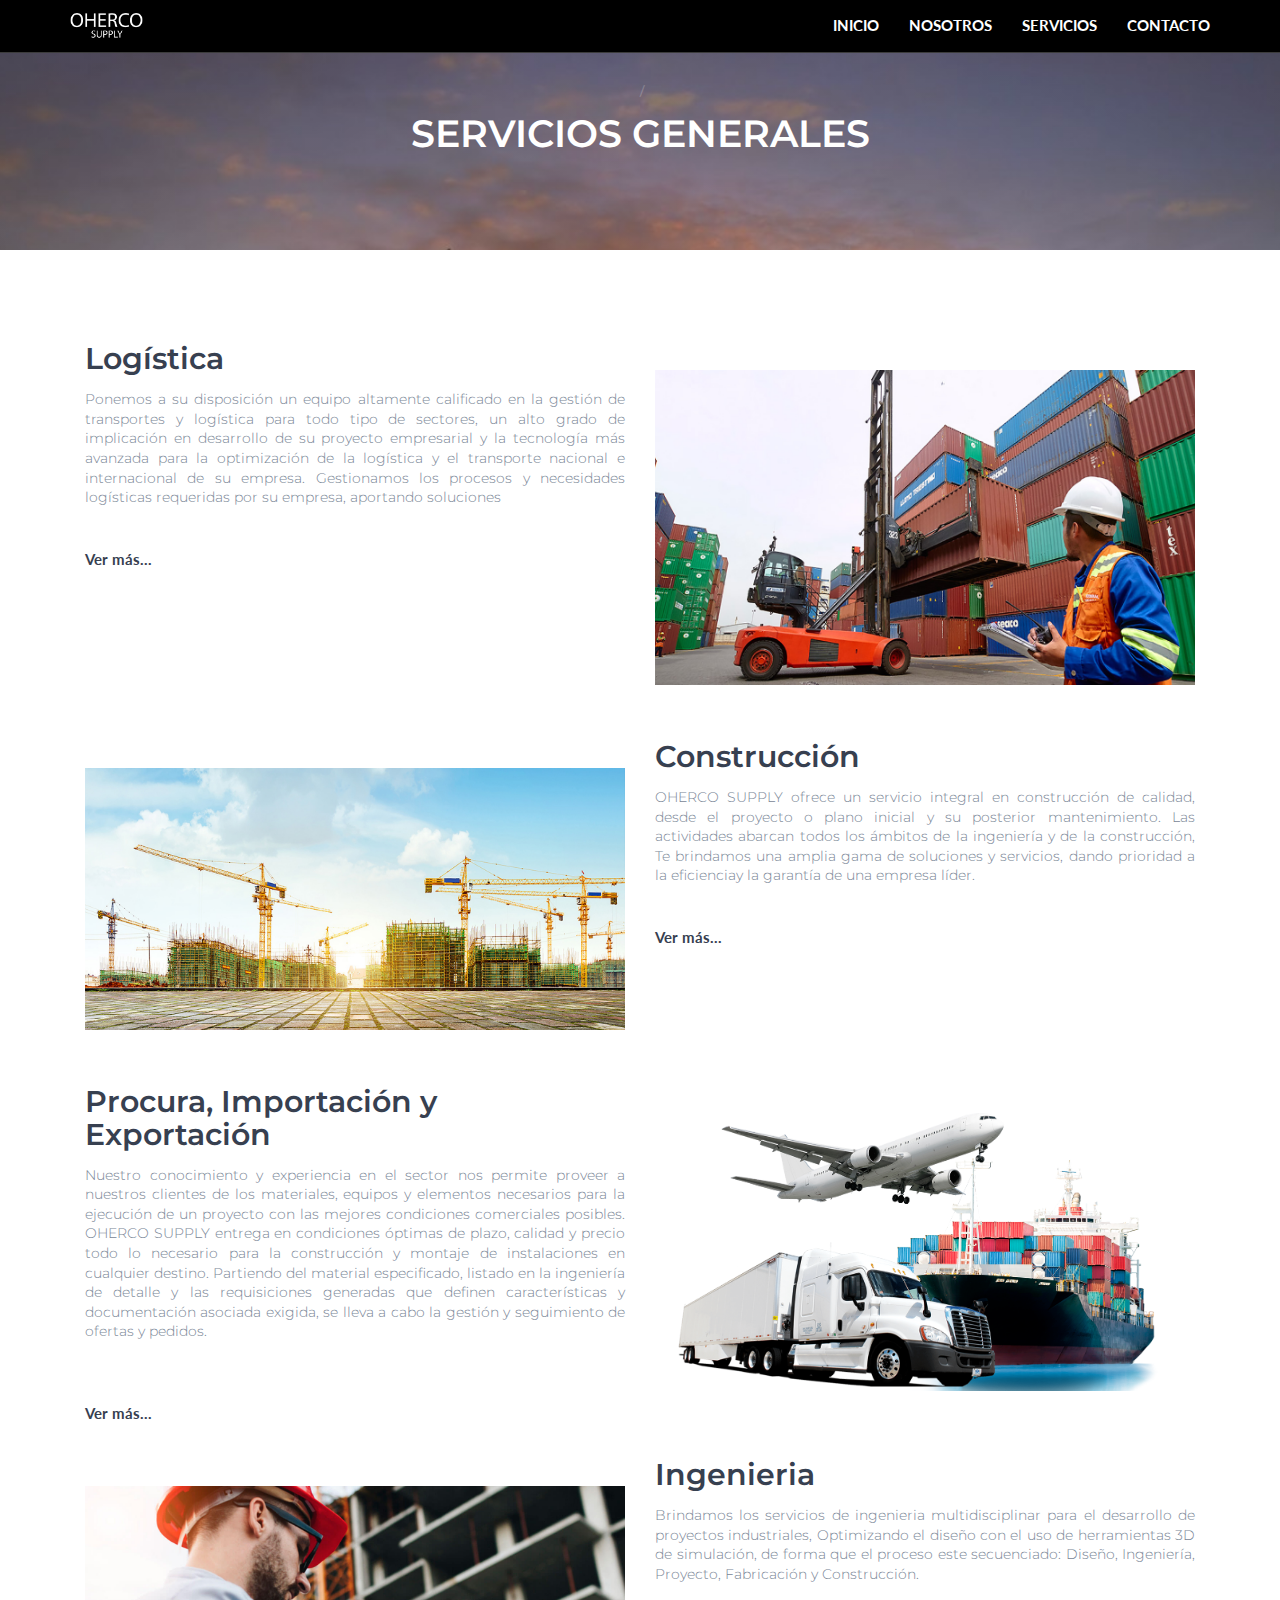
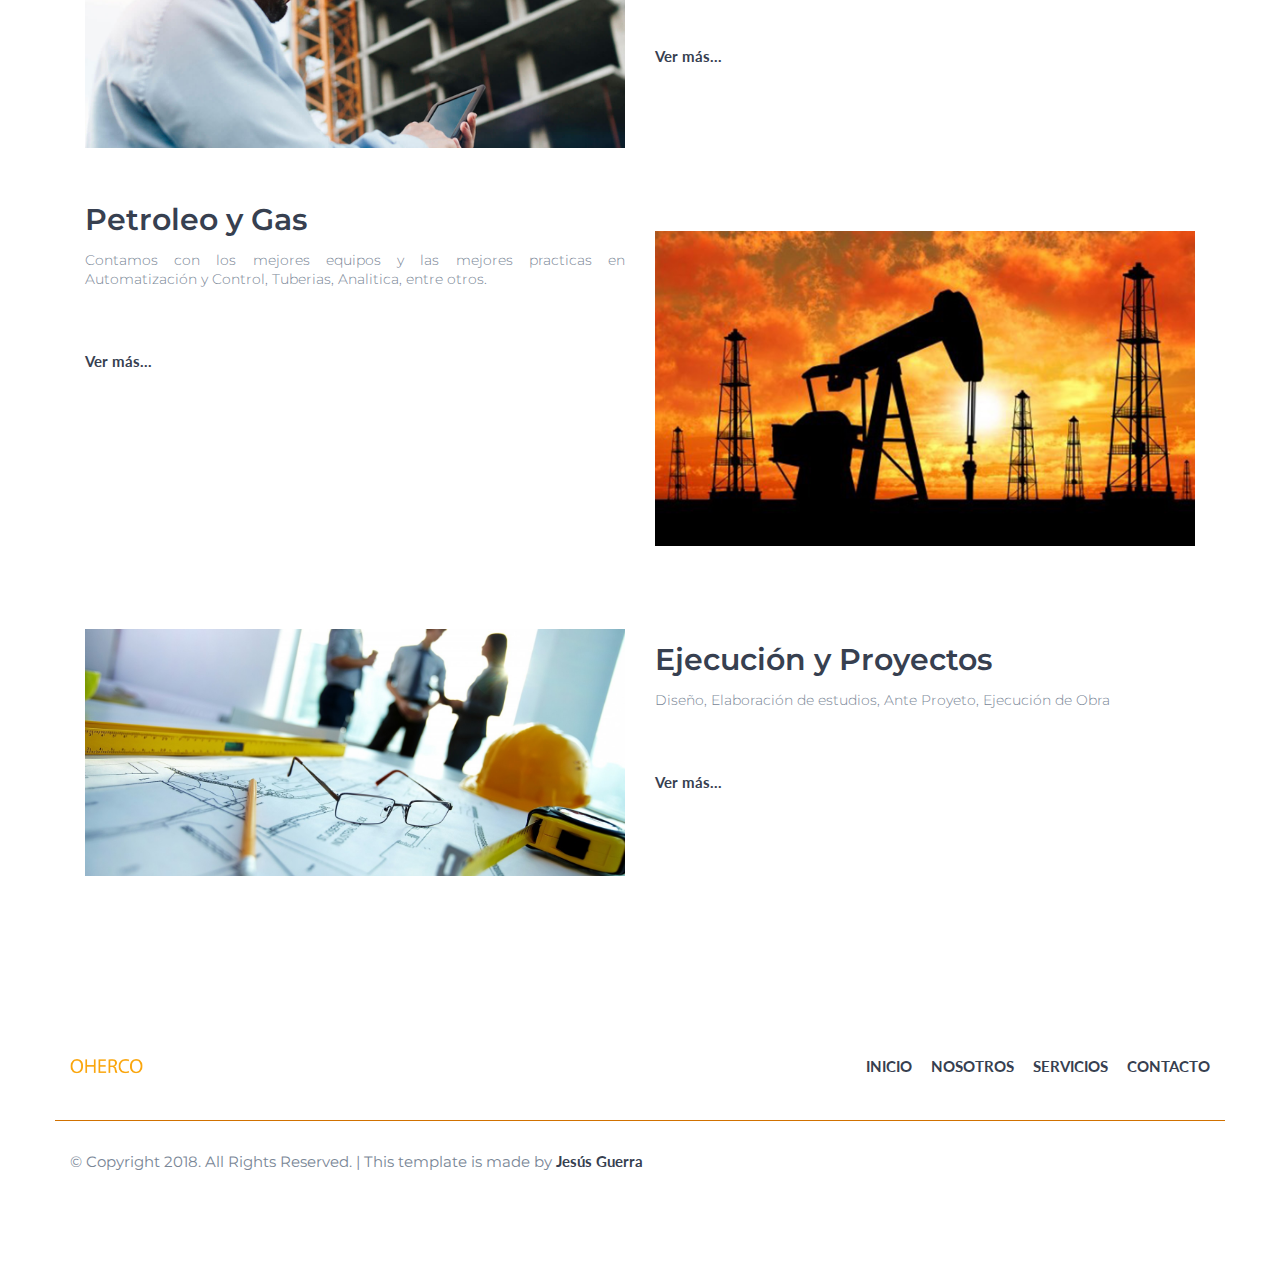
<file: Servicios.html>
<!DOCTYPE html>
<html lang="en">
	<head>
		<meta charset="utf-8">
		<meta http-equiv="X-UA-Compatible" content="IE=edge">
		<meta name="viewport" content="width=device-width, initial-scale=1">
		 <!-- The above 3 meta tags *must* come first in the head; any other head content must come *after* these tags -->

		<title>Servicios Generales</title>

		<!-- Google font -->
		<link href="https://fonts.googleapis.com/css?family=Lato:700%7CMontserrat:400,600" rel="stylesheet">

		<!-- Bootstrap -->
		<link type="text/css" rel="stylesheet" href="css/bootstrap.min.css"/>

		<!-- Font Awesome Icon -->
		<link rel="stylesheet" href="css/font-awesome.min.css">

		<!-- Custom stlylesheet -->
		<link type="text/css" rel="stylesheet" href="css/style.css"/>

		<!-- HTML5 shim and Respond.js for IE8 support of HTML5 elements and media queries -->
		<!-- WARNING: Respond.js doesn't work if you view the page via file:// -->
		<!--[if lt IE 9]>
		  <script src="https://oss.maxcdn.com/html5shiv/3.7.3/html5shiv.min.js"></script>
		  <script src="https://oss.maxcdn.com/respond/1.4.2/respond.min.js"></script>
		<![endif]-->

    </head>
	<body>

			<!-- Header -->
		<header id="header" class="transparent-nav">
			<div class="container">

				<div class="navbar-header">
					<!-- Logo -->
					<div class="navbar-brand">
						<a class="logo" href="index.html">
							<img src="IMG2/OHERCO LOGO BLANCO.png" alt="logo">
						</a>
					</div>
					<!-- /Logo -->

					<!-- Mobile toggle -->
					<button class="navbar-toggle">
						<span></span>
					</button>
					<!-- /Mobile toggle -->
				</div>

				<!-- Navigation -->
				<nav id="nav">
					<ul class="main-menu nav navbar-nav navbar-right">
						<li><a href="index.html">Inicio</a></li>
						<li><a href="Nosotros.html">Nosotros</a></li>
						<li><a href="Servicios.html">Servicios</a></li>
						<li><a href="Contacto.html">Contacto</a></li>
					</ul>
				</nav>
				<!-- /Navigation -->

			</div>
		</header>
		<!-- Header -->
		
		<!-- Hero-area -->
		<div class="hero-area section">

			<!-- Backgound Image -->
			<div class="bg-image bg-parallax overlay" style="background-image:url(IMG2/eco-petróleo.jpg)"></div>
			<!-- /Backgound Image -->

			<div class="container">
				<div class="row">
					<div class="col-md-10 col-md-offset-1 text-center">
						<ul class="hero-area-tree">
							<li><a href="index.html"></a></li>
							<li></li>
						</ul>
						<h1 class="white-text">SERVICIOS GENERALES</h1>

					</div>
				</div>
			</div>

		</div>
		<!--cuerpo -->
	<section>
		<div id="about" class="section">

			<!-- container -->
			<div class="container">

				<!-- row -->
				<div class="row">
					
					<div class="col-md-12">

					<div class="col-md-6">
						<div class="section-header">
						<div id="#logistica">
							<h2>Logística</h2>
							<p class="lead" style="font-size: 14px; text-align: justify;"> Ponemos a su disposición un equipo altamente calificado en la gestión de 
							transportes y logística para todo tipo de sectores, un alto grado de implicación en desarrollo de 
							su proyecto empresarial  y la tecnología más avanzada para la optimización de la logística y el 
							transporte nacional e internacional de su empresa. Gestionamos los procesos y necesidades logísticas 
							requeridas por su empresa, aportando soluciones</p>
							<br>
							</div>
							
							<a data-toggle="collapse" data-target="#demo">Ver más...</a>
  								<div id="demo" class="collapse">
   									 Nos enfocamos en proveer el mejor servicio:
   									<br>
   									<b>-</b>  Obteniendo la calidad exigida.
   									<br>
   									<b>-</b>  Con la cantidad establecida.
   									<br>
   									<b>-</b>  En el tiempo oportuno.
   									<br>
   									<b>-</b>  Con la debida confianza. 
   									<br>
   									<b>-</b>  Y al menor precio relativo.
  									</div>
						</div>
						</div>
						
						<div class="col-md-6">
						<div class="about-img">
							<img src="IMG2/ingenieria_logistica.jpg" alt="">
						</div>
						<br><br>
						
					</div>
	
					</div>
					
					
					
					<div class="col-md-12">
					<div class="col-md-6">
						<div class="about-img">
						<img src="IMG2/branche_bauindustrie-1.jpg" alt="">
							
						</div>
						<br><br>
					</div>
					
					<div class="col-md-6">
						<div class="section-header">
							<h2>Construcción</h2>
							<p class="lead" style="font-size: 14px; text-align: justify;"> OHERCO SUPPLY ofrece un servicio integral en construcción de calidad, desde el proyecto o plano inicial y su posterior mantenimiento. Las actividades abarcan todos los ámbitos de la ingeniería 
							y de la construcción, Te brindamos una amplia gama de soluciones y servicios, dando prioridad a la eficienciay la garantía de una empresa líder.</p>
							<br>
							
							<a data-toggle="collapse" data-target="#demo1">Ver más...</a>
 								<br><br>
  								<div id="demo1" class="collapse">
   									 			 <b> Construcción de Obras Publicas como:</b>
   									 			 <br> <br>
  									 			 <b>-</b> Infraestructuras de transporte, que incluye el transporte por carretera (autopistas, autovías, carreteras, caminos), el marítimo o fluvial (puertos, canales), el transporte aéreo (aeropuertos), el ferroviario y el transporte por conductos (por ejemplo, oleoductos).
  									 			 <br><br>
   									 			 - Infraestructuras hidraúlicas (presas, redes de distribución, depuradoras…).
   									 			 <br><br>
   									 			 - Infraestructuras urbanas, incluye calles, parques, alumbrado público, etc.
   									 			 <br><br>
   									 			 - Edificios públicos ya sean educativos, sanitarios, oficinas o para otros fines.
												 <br><br>
   									 			 
  									</div>
						</div>
						
						
				</div>	
				</div>
				
					<div class="col-md-12">
					<div class="col-md-6">
						<div class="section-header">
						<div id="procura">
							<h2>Procura, Importación y Exportación</h2>
							<p class="lead" style="font-size: 14px; text-align: justify;"> Nuestro conocimiento y experiencia en el sector nos permite proveer a nuestros clientes 	de los materiales, equipos y elementos necesarios para la ejecución de un proyecto con las mejores condiciones comerciales posibles. OHERCO SUPPLY entrega en condiciones óptimas de plazo, calidad y precio todo lo 
							necesario para la construcción y montaje de instalaciones en cualquier destino. Partiendo del material 
							especificado, listado en la ingeniería de detalle y las requisiciones generadas que definen 
	     					características y documentación asociada exigida, se lleva a cabo la gestión y seguimiento de ofertas y pedidos.</p>
						</div>
						</div>
						<br>
							
							<a data-toggle="collapse" data-target="#demo2">Ver más...</a>
 								<br><br>
  								<div id="demo2" class="collapse">
   									 Contamos con el mejor servicio de Procura Nacional e Internacional, proporcionándole los mejores materiales en:
   									 <br>
   									 
   									<b>-</b> Equipos Electricidad.
   									<br><br>
   									<b>-</b> Equipos de Instrumentación.
   									<br><br>
   									<b>-</b> Equipos de Tuberias y accesorios.
   									<br><br>
   									<b>-</b> Equipo de Combustión.
   									<br><br>
   									<b>-</b> Válvulas.
   									<br><br>
   									<b>-</b> Equipo de Procesos.
   									<br><br>
   									<b>-</b> Equipo Rotativo.
   									<br><br>
   									<b>-</b> Recubrimiento Industrial.
   									<br><br>
  									</div>
						
				</div>	
				
				<div class="col-md-6">
						<div class="about-img">
						<img src="IMG2/transportes.png" alt="">
							
						</div>
						<br><br>
					</div>
					</div>
					
					<div class="col-md-12">
						<div class="col-md-6">
						<div class="about-img">
						<img src="IMG2/ingenieria-industrial-2018.jpg" alt="">
							
						</div>
						<br><br>
					</div>
					
					<div class="col-md-6">
						<div class="section-header">
						<div id="ingenieria">
							<h2>Ingenieria</h2>
							<p class="lead" style="font-size: 14px; text-align: justify;"> Brindamos los servicios de ingenieria multidisciplinar para el desarrollo de proyectos industriales, Optimizando el diseño con el uso de herramientas 3D de simulación, de forma que el proceso este 
							secuenciado: Diseño, Ingeniería, Proyecto, Fabricación y Construcción.</p>
						</div>
						</div>
						<br>
							
							<a data-toggle="collapse" data-target="#demo3">Ver más...</a>
 								<br><br>
  								<div id="demo3" class="collapse">
  									 <b>Contamos con el mejor personal calificado en el campo:</b>
  									 <br>
  									 
  								<b>-</b>	Ingeniero de Planta.
  								<br>
								<b>-</b>	Ingeniero de Equipos Rotativos.
								<br>
								<b>-</b>	Ingeniero de Equipos Estáticos.
								<br>
								<b>-</b>	Ingeniero de Electricidad e Instrumentación.
								<br>
								<b>-</b>	Ingeniero de Obras Civiles.
								<br>
								<b>-</b>	Ingeniero Inspector de Obras Civiles.
								<br>
								<b>-</b>	Técnicos de Equipos Rotativos.
								<br>
								<b>-</b>	Técnicos Electricista.
								<br>
								<b>-</b>	Técnicos de Instrumentación.
								<br>
								<b>-</b>	Coordinador de Logística Operacional.
								<br>
								<b>-</b>	Técnicos de Herramientas y Equipos pesados.
   									 
  									</div>
						
				</div>	
				
					</div>
					
						<div class="col-md-12">
					<div class="col-md-6">
						<div class="section-header">
						<div id="petroleo">
							<h2>Petroleo y Gas</h2>
							<p class="lead" style="font-size: 14px; text-align: justify;"> Contamos con los mejores equipos y las mejores practicas en Automatización y Control, Tuberias, Analitica, entre otros.</p>
						</div>
						</div>
						<br>
							
							<a data-toggle="collapse" data-target="#demo4">Ver más...</a>
 								<br><br>
  								<div id="demo4" class="collapse">
  									 <br>
   									<b>-</b> "Upstream": Exploración, extracción y producción.
   									<br><br>
									<b>-</b> "Midstream": Transporte, procesos y almacenamiento.
									<br><br>
 									<b>-</b> "Downstream": Refino, venta y distribución
  									</div>
						
				</div>	
				
				<div class="col-md-6">
						<div class="about-img">
						<img src="IMG2/oilex2.jpg" alt="">
							
						</div>
						<br><br>
					</div>
					</div>
					
					<div class="col-md-12">
						<div class="col-md-6">
						<div class="about-img">
						<img src="IMG2/proyecto_3.jpg" alt="">
							
						</div>
						</div>
						<br><br>
						
						<div class="col-md-6">
						<div class="section-header">
						<div id="petroleoo">
							<h2>Ejecución y Proyectos</h2>
							<p class="lead" style="font-size: 14px; text-align: justify;"> Diseño, Elaboración de estudios, Ante Proyeto, Ejecución de Obra </p>
						</div>
						</div>
						<br>
							
							<a data-toggle="collapse" data-target="#demo5">Ver más...</a>
 								<br><br>
  								<div id="demo5" class="collapse">
   									 Manejamos los mejores programas para el diseño y la Elaboración de los esudios, ante proyectos, como por ejemplo:
   									 <br><br>
   									 <b>-</b> Autocad
   									 <br><br>
   									 <b>-</b> Sistema de Trabajo Integrado
   									 
   						
  									</div>
						
				</div>	
					
					</div>
					
					
				
				
				
				<!-- row -->
				</div>
				
				</div>	
		</div>
	</section>
		
		
		
		<!--cuerpo -->

		<!-- Footer -->
		<footer id="footer" class="section">

			<!-- container -->
			<div class="container">

				<!-- row -->
				<div class="row">

					<!-- footer logo -->
					<div class="col-md-6">
						<div class="footer-logo">
							<a class="logo" href="index.html">
								<img src="IMG2/OHERCOLOGO.png" alt="logo">
							</a>
						</div>
					</div>
					<!-- footer logo -->

					<!-- footer nav -->
					<div class="col-md-6">
						<ul class="footer-nav">
							<li><a href="index.html">Inicio</a></li>
							<li><a href="Nosotros.html">Nosotros</a></li>
							<li><a href="Servicios.html">Servicios</a></li>
							<li><a href="Contacto.html">Contacto</a></li>
						</ul>
					</div>
					<!-- /footer nav -->


				</div>
				<!-- /row -->

				<!-- row -->
				<div id="bottom-footer" class="row">

					<!-- social 
					<div class="col-md-4 col-md-push-8">
						<ul class="footer-social">
							<li><a href="#" class="facebook"><i class="fa fa-facebook"></i></a></li>
							<li><a href="#" class="twitter"><i class="fa fa-twitter"></i></a></li>
							<li><a href="#" class="google-plus"><i class="fa fa-google-plus"></i></a></li>
							<li><a href="#" class="instagram"><i class="fa fa-instagram"></i></a></li>
							<li><a href="#" class="youtube"><i class="fa fa-youtube"></i></a></li>
							<li><a href="#" class="linkedin"><i class="fa fa-linkedin"></i></a></li>
						</ul>
					</div>
					<!-- /social -->

					<!-- copyright -->
					<div class="col-md-8">
						<div class="footer-copyright">
							<span>&copy; Copyright 2018. All Rights Reserved. | This template is made <i></i> by <a href="https://www.instagram.com/jesusalejandrogh">Jesús Guerra</a></span>
						</div>
					</div>
					<!-- /copyright -->

				</div>
				<!-- row -->

			</div>
			<!-- /container -->

		</footer>
		<!-- /Footer -->

		<!-- preloader -->
		<div id="preloader"></div>
		<!-- /preloader -->


		<!-- jQuery Plugins -->
		<script type="text/javascript" src="js/jquery.min.js"></script>
		<script type="text/javascript" src="js/bootstrap.min.js"></script>
		<script type="text/javascript" src="js/main.js"></script>

	</body>
</html>
</file>
<file: css/style.css>
/*
Template Name: HTML Education Template
Author: yaminncco

Colors:
	Body 		: #798696
	Headers 	: #374050
	Primary 	: #FF6700
	Grey 		: #EBEBEB

Fonts: Lato & Montserrat

Table OF Contents
------------------------------------
1 > General
2 > Logo
3 > Navigation
4 > Hero Area
5 > About & Why Us (Feature)
6 > Courses
7 > Footer
8 > Contact Page
9 > Blog Page
10 > Blog Page Sidebar
11 > Single Post Page
12 > Responsive
13 > Preloader
------------------------------------*/

/*------------------------------------*\
	General
\*------------------------------------*/


/* ==================================================
  Service Styling
  ================================================== */
.Service {
  background-color: #ffffff;
  padding-bottom: 0;
}

.Service h2 {
  color: #199EB8;
  margin-bottom: 25px;
}

.Service-grid {
  margin-top: 65px;
}

.Service-grid .row {
  margin: 0;
}

.Service-grid .row > div {
  padding: 0;
}

.Service-grid .row > div .card img {
  width: 100%;
}

.Service-grid .row > div .card .Service-over {
  position: absolute;
  display: table-cell;
  vertical-align: middle;
  width: 100%;
  height: 100%;
  background: rgba(0, 0, 0, 0.8);
  top: 0;
  left: 0;
  text-align: center;
  opacity: 0;
  visibility: hidden;
  -webkit-transition: all 0.3s ease;
  -moz-transition: all 0.3s ease;
  -o-transition: all 0.3s ease;
  transition: all 0.3s ease;
}

.Service-grid .row > div .card .Service-over > div {
  position: relative;
  top: 50%;
  -webkit-transform: translateY(-50%);
  -ms-transform: translateY(-50%);
  transform: translateY(-50%);
}

.Service-grid .row > div .card .Service-over .card-title {
  color: #fff;
  font-size: 30px;
}

.Service-grid .row > div .card .Service-over .card-text {
  color: #fff;
  opacity: .75;
  padding: 0 45px;
}

.Service-grid .row > div .card:hover .Service-over {
  opacity: 1;
  visibility: visible;
}

/* --- typography --- */
body {
    font-family: 'Montserrat', sans-serif;
	font-size: 15px;
    font-weight: 400;
    color: #798696;
	overflow-x:hidden;
}

h1,h2,h3,h4,h5,h6 {
	margin-top: 12px;
	margin-bottom: 15px;
	font-weight: 600;
	color: #374050;
}

h1 {
	font-size:38px;
}

h2 {
	font-size:30px;
}

h3 {
	font-size:24px;
}

h4 {
	font-size:18px;
}

a {
	font-family: 'Lato', sans-serif;
	color: #374050;
	font-weight: 700;
}

a:hover,
a:focus{
    text-decoration: none;
    outline: none;
	color: #374050;
	opacity: 0.9;
}

ul,ol{
    margin: 0;
    padding: 0;
    list-style: none
}

.white-text {
	color: #FFF;
}

blockquote {
	position: relative;
	margin: 20px 0px;
	padding: 20px 20px 20px 60px;
	border-left: none;
	color: #374050;
}

blockquote:before{
	content:"\f10d";
	font-family:fontAwesome;
	position:absolute;
	left:0;
	top:0;
	color: #FF6700;
	width:40px;
	height:40px;
	line-height:40px;
	text-align:center;
	border-radius:50%;
	border:1px solid #EBEBEB;
}


/* --- Section --- */
.section {
	position:relative;
	padding-top:80px;
	padding-bottom:80px;
}

.section-hr {
	margin-top:80px;
	margin-bottom:80px;
	border-color: #EBEBEB;
}

.section-header {
	margin-bottom:40px;
}

/* --- Background Image --- */
.bg-image {
	position:absolute;
	left:0;
	right:0;
	top:0;
	bottom:0;
	background-position:center;
	background-size:cover;
}

.bg-image.bg-parallax {
	background-attachment:fixed;
}

.bg-image.overlay:after {
	content:"";
	position:absolute;
	left:0;
	right:0;
	top:0;
	bottom:0;
	background-image: -webkit-gradient(linear, left top, left bottom, from(#FFA500), to(#ffffff));
	background-image: linear-gradient(to bottom, #FFA500 0%, #FFA500 90%);
	opacity: 0.10;
}

/* --- Buttons --- */
.main-button {
	position:relative;
	display:inline-block;
	padding:10px 30px;
	background-color: #FF6700;
	border: 2px solid transparent;
	border-radius: 40px;
	color: #FFF;
	-webkit-transition:0.2s all;
	transition:0.2s all;
}

.main-button:hover , .main-button:focus {
	background-color:#fff;
	border: 2px solid #FF6700;
	color:#FF6700;
}

.main-button.icon-button:hover , .main-button.icon-button:focus {
	padding-right: 45px;
}

.main-button.icon-button:after {
	content:"\f178";
	font-family:FontAwesome;
	position:absolute;
	width: 30px;
	right: 15px;
	text-align:center;
	opacity:0;
	-webkit-transition:0.2s all;
	transition:0.2s all;
}

.main-button.icon-button:hover:after , .main-button.icon-button:focus:after {
	opacity:1;
}

/* --  Input  -- */
input[type="text"], input[type="email"], input[type="password"], input[type="number"], input[type="date"], input[type="url"], input[type="tel"], textarea {
    height: 40px;
    width: 100%;
    border: 1px solid #EBEBEB;
	border-radius:4px;
	background: transparent;
    padding-left: 15px;
	padding-right: 15px;
	-webkit-transition:0.2s border-color;
	transition:0.2s border-color;
}

textarea {
    padding: 10px 15px;
}

input[type="text"]:focus, input[type="email"]:focus, input[type="password"]:focus, input[type="number"]:focus, input[type="date"]:focus, input[type="url"]:focus, input[type="tel"]:focus, textarea:focus {
	border-color:#FF6700;
}

/*------------------------------------*\
	Logo
\*------------------------------------*/
.navbar-brand {
    padding: 0;
}

.navbar-brand .logo {
	margin-top: 10px;
	display: inline-block;
}

.navbar-brand .logo > img {
	max-height:30px;
}

@media only screen and (max-width: 767px) {
	.navbar-brand {
		margin-left:15px;
	}
} 

/*------------------------------------*\
	Navigation
\*------------------------------------*/
#header {
	position:relative;
	left:0;
	right:0;
	top:0;
	z-index:99;
	border-bottom:1px solid rgba(235, 235, 235, 0.25);
	background-color:#FFF;
	-webkit-transition:0.2s all;
	transition:0.2s all;
}

#header.transparent-nav {
	position:fixed;
	background-color: #000000;
}

#header.transparent-nav .main-menu li a {
	color:#FFF;
}

.main-menu li a {
	text-transform:uppercase;
	-webkit-transition:0.2s all;
	transition:0.2s all;
}

.main-menu li a:hover , .main-menu li a:focus {
	background-color:transparent;
}

.main-menu li a:after {
	content:"";
	display:block;
	height:2px;
	background-color:#FF6700;
	width:100%;
	-webkit-transform: translateY(5px);
	    -ms-transform: translateY(5px);
	        transform: translateY(5px);
	opacity:0;
	-webkit-transition:0.2s all;
	transition:0.2s all;
}

.main-menu li a:hover:after , .main-menu li a:focus:after {
	-webkit-transform: translateY(0px);
	    -ms-transform: translateY(0px);
	        transform: translateY(0px);
	opacity:1;
}

/* -- Mobile Nav -- */
@media only screen and (max-width: 767px) {
	#nav {
		position: fixed;
		top: 0;
		right: 0;
		width: 0%;
		max-width:250px;
		height: 100vh;
		background: #FFF;
		-webkit-box-shadow: 0px 5px 10px 0px rgba(0, 0, 0, 0.1);
		        box-shadow: 0px 5px 10px 0px rgba(0, 0, 0, 0.1);
		padding-top: 80px;
		padding-bottom: 40px;
		-webkit-transform: translateX(100%);
		    -ms-transform: translateX(100%);
		        transform: translateX(100%);
		-webkit-transition: 0.4s all cubic-bezier(.77,0,.18,1);
		transition: 0.4s all cubic-bezier(.77,0,.18,1);
		z-index:9;
	}

	#header.nav-collapse #nav{
		width:100%;
		-webkit-transform: translateX(0%);
		    -ms-transform: translateX(0%);
		        transform: translateX(0%);
	}
	
	.main-menu {
		margin:0;
	}
	
	.main-menu li a {
		color: #374050 !important;
		display: inline-block;
		margin-left: 40px;
	}
}

/* -- Mobile Toggle Btn -- */
.navbar-toggle {
	position:fixed;
	right:0;
	padding: 0;
	height: 40px;
	width: 40px;
	margin-top: 5px;
	z-index:99;
}

.navbar-toggle > span {
	position: absolute;
	top: 50%;
	left: 50%;
    -webkit-transform: translate(-50% , -50%);
        -ms-transform: translate(-50% , -50%);
            transform: translate(-50% , -50%);
	-webkit-transition: 0.2s background;
	transition: 0.2s background;
}

.navbar-toggle > span:before, .navbar-toggle > span:after {
	content: '';
	position:absolute;
	left:0;
	-webkit-transition: 0.2s -webkit-transform;
	transition: 0.2s -webkit-transform;
	transition: 0.2s transform;
	transition: 0.2s transform, 0.2s -webkit-transform;
}

.navbar-toggle > span , .navbar-toggle > span:before , .navbar-toggle > span:after {
	height: 2px;
	width: 25px;
	background-color:#374050;
}

.navbar-toggle > span:before {
	top: -10px;
}

.navbar-toggle > span:after {
	top: 10px;
}

#header.nav-collapse .navbar-toggle > span {
	background: transparent;
}

#header.nav-collapse .navbar-toggle > span:before {
    -webkit-transform: translateY(10px) rotate(45deg);
        -ms-transform: translateY(10px) rotate(45deg);
            transform: translateY(10px) rotate(45deg);
}

#header.nav-collapse .navbar-toggle > span:after {
    -webkit-transform: translateY(-10px) rotate(-45deg);
        -ms-transform: translateY(-10px) rotate(-45deg);
            transform: translateY(-10px) rotate(-45deg);
}

/*------------------------------------*\
	Hero Area
\*------------------------------------*/
.hero-area {
	position:relative;
	padding-top: 80px;
	padding-bottom: 80px;
}

#home.hero-area {
	height:calc(100vh - 80px);
	padding-top: 0px;
	padding-bottom: 0px;
}

.home-wrapper {
	position:absolute;
	top:50%;
	-webkit-transform:translateY(-50%);
	    -ms-transform:translateY(-50%);
	        transform:translateY(-50%);
	left:0;
	right:0;
}

/* -- Breadcrumb -- */
.hero-area-tree li {
	display:inline-block;
	font-family: 'Lato', sans-serif;
	font-weight:600;
	font-size:14px;
	color:rgba(255, 255, 255, 0.8);
}

.hero-area-tree li > a {
	color:rgba(255, 255, 255, 0.8);
}

.hero-area-tree li + li:before {
	content: "/";
	display: inline-block;
	margin: 0px 5px;
	color: rgba(235, 235, 235, 0.25);
}

/*------------------------------------*\
	About & Why Us (Feature)
\*------------------------------------*/
/* -- Feature -- */
.feature {
	position:relative;
}

.feature + .feature  {
	margin-top:40px;
}

.feature .feature-icon {
	position:absolute;
	left:0;
	top:0;
	width:80px;
	height:80px;
	line-height:80px;
	text-align:center;
	border-radius: 50%;
	font-size:30px;
	border:1px solid #EBEBEB;
	color:#FF6700;
}

.feature-content {
	padding-left:100px;
}

/* -- About Img -- */
.about-img {
	margin-top:40px;
}

.about-img > img {
	width:100%;
}

/* -- About Video -- */
.about-video {
	position: relative;
	display: block;
	border-radius: 4px;
	overflow: hidden;
}

.about-video > img {
	width:100%;
}

.about-video .play-icon {
	position: absolute;
	top: 50%;
	left: 50%;
	-webkit-transform: translate(-50% , -50%);
	    -ms-transform: translate(-50% , -50%);
	        transform: translate(-50% , -50%);
	width: 80px;
	height: 80px;
	line-height: 80px;
	text-align: center;
	background: #fff;
	border-radius: 50%;
	font-size: 24.027px;
	z-index:10;
	-webkit-animation : 2s play-animation infinite;
	        animation : 2s play-animation infinite;
	-webkit-transition:0.2s color;
	transition:0.2s color;
}

.about-video:hover .play-icon {
	color:#FF6700;
}

@-webkit-keyframes play-animation {
	from {
		-webkit-box-shadow : 0px 0px 0px 0px #FFF;
		        box-shadow : 0px 0px 0px 0px #FFF;
	}
	to {
		-webkit-box-shadow : 0px 0px 0px 10px transparent;
		        box-shadow : 0px 0px 0px 10px transparent;
	}
}

@keyframes play-animation {
	from {
		-webkit-box-shadow : 0px 0px 0px 0px #FFF;
		        box-shadow : 0px 0px 0px 0px #FFF;
	}
	to {
		-webkit-box-shadow : 0px 0px 0px 10px transparent;
		        box-shadow : 0px 0px 0px 10px transparent;
	}
}

.about-video:after {
	content:"";
	position:absolute;
	left:0;
	right:0;
	bottom:0;
	top:0;
	background-color:#FF6700;
	opacity:0.7;
}

/*------------------------------------*\
	Courses
\*------------------------------------*/
.course {
	margin-top:20px;
	margin-bottom:20px;
}

.course .course-img {
	position: relative;
	display:block;
	margin-bottom:20px;
	border-radius:4px;
	overflow:hidden;
}

.course .course-img > img {
	width:100%;
}

.course-img:after {
	content:"";
	position:absolute;
	left:0;
	right:0;
	bottom:0;
	top:0;
	background-color:#FF6700;
	opacity:0;
	-webkit-transition:0.2s opacity;
	transition:0.2s opacity;
}

.course .course-img:hover:after {
	opacity:0.7;
}

.course .course-img .course-link-icon {
	position:absolute;
	left:50%;
	top:50%;
	-webkit-transform: translate(-50% , calc(-50% - 15px));
	    -ms-transform: translate(-50% , calc(-50% - 15px));
	        transform: translate(-50% , calc(-50% - 15px));
	width:40px;
	height:40px;
	line-height:40px;
	text-align:center;
	border:2px solid #fff;
	color:#fff;
	border-radius:50%;
	opacity:0;
	z-index:10;
	-webkit-transition:0.2s all;
	transition:0.2s all;
}

.course .course-img:hover .course-link-icon {
	-webkit-transform: translate(-50% , -50%);
	    -ms-transform: translate(-50% , -50%);
	        transform: translate(-50% , -50%);
	opacity:1;
}

.course .course-title {
	display:block;
	height:42px;
}

.course .course-details {
	margin-top: 20px;
	padding-top: 10px;
	border-top: 1px solid #EBEBEB;
}

.course .course-details .course-price {
	float: right;
}

.course .course-details .course-price.course-free {
	color: green;
}

.course .course-details .course-price.course-premium {
	color: #FF6700;
}

#courses .center-btn {
	text-align:center;
	margin-top:40px;
}

/*------------------------------------*\
	Footer
\*------------------------------------*/

#bottom-footer {
	margin-top: 20px;
	padding-top: 20px;
	border-top: 1px solid #D17100;
}

/* -- Footer Logo -- */
.footer-logo  .logo {
	margin-top: 20px;
	display: inline-block;
}

.footer-logo  .logo > img {
	max-height:30px;
}

/* -- Footer Nav -- */
.footer-nav {
	text-align: right;
	padding: 20px 0px;
}

.footer-nav li {
	display:inline-block;
	margin-left:15px
}

.footer-nav li a {
	display:block;
	text-transform:uppercase;
	-webkit-transition:0.2s color;
	transition:0.2s color;
}

.footer-nav li a:hover , .footer-nav li a:focus {
	color:#FF6700;
}

.footer-nav li a:after {
	content:"";
	display:block;
	height:2px;
	background-color:#FF6700;
	width:100%;
	-webkit-transform: translateY(5px);
	    -ms-transform: translateY(5px);
	        transform: translateY(5px);
	opacity:0;
	-webkit-transition:0.2s all;
	transition:0.2s all;
}

.footer-nav li a:hover:after , .footer-nav li a:focus:after {
	-webkit-transform: translateY(0px);
	    -ms-transform: translateY(0px);
	        transform: translateY(0px);
	opacity:1;
}

/* -- Footer copyright -- */
.footer-copyright {
	line-height:40px;
}

/* -- Footer Social -- */
.footer-social {
	text-align:right;
}

.footer-social li {
	display:inline-block;
	margin-left:10px;
}

.footer-social li a {
	display:block;
	width:40px;
	height:40px;
	line-height:40px;
	text-align:center;
	border-radius:50%;
	color:#D17100;
	background-color:#D17100;
	-webkit-transition:0.2s opacity;
	transition:0.2s opacity;
}

.footer-social li a.facebook {
	background-color:#3b5998;
}

.footer-social li a.twitter {
	background-color:#55acee;
}

.footer-social li a.google-plus {
	background-color:#dd4b39;
}

.footer-social li a.instagram {
	background-color:#e95950;
}

.footer-social li a.youtube {
	background-color:#ff0000;
}

.footer-social li a.linkedin {
	background-color:#007bb5;
}

/*------------------------------------*\
	Contact Page
\*------------------------------------*/
/* -- Contact Form -- */
.contact-form:after {
	content:"";
	display:block;
	clear:both;
}

.contact-form .input {
	margin-bottom:20px;
}

.contact-form textarea.input {
	height:200px;
}

/* -- Contact Information -- */
.contact-details li  {
	margin-bottom:20px;
}

.contact-details li i {
	color: #FF6700;
	margin-right: 15px;
	border: 1px solid #EBEBEB;
	border-radius: 50%;
	width: 40px;
	height: 40px;
	line-height: 40px;
	text-align: center;
}

/* -- Contact Map -- */
#contact-map {
	height:260px;
	border-radius:4px;
}

/*------------------------------------*\
	Blog Page
\*------------------------------------*/
/* -- Single Blog -- */
.single-blog {
	margin-bottom:40px;
}

.single-blog .blog-img > a {
	position:relative;
	display:block;
	border-radius:4px;
	overflow:hidden;
}

.single-blog .blog-img img {
	width:100%;
}

.single-blog .blog-img > a:after {
	content:"";
	position:absolute;
	left:0;
	top:0;
	bottom:0;
	right:0;
	background-color:#FF6700;
	opacity:0;
	-webkit-transition:0.2s opacity;
	transition:0.2s opacity;
}

.single-blog .blog-img > a:hover:after {
	opacity:0.7;
}

.single-blog .blog-meta {
	margin-top: 20px;
	padding-top: 10px;
	border-top: 1px solid #EBEBEB;
}

.single-blog .blog-meta .blog-meta-author > a {
	color: #FF6700;
}

.single-blog .blog-meta .blog-meta-comments {
	margin-left:10px;
}

.single-blog .blog-meta .blog-meta-comments > a {
	color: #798696;
}

/* -- Pagination -- */
.post-pagination {
	margin-top:40px;
	text-align:center;
}

.post-pagination .pages {
	display:inline-block;
}

.post-pagination .pages li {
	display:inline-block;
}

.post-pagination .pages li + li {
	margin-left:10px;
}

.post-pagination .pages li {
	width: 40px;
	height: 40px;
	line-height: 40px;
	text-align: center;
	border-radius: 50%;
	background-color: #EBEBEB;
	-webkit-transition: 0.2s all;
	transition: 0.2s all;
}

.post-pagination .pages li a {
	display:block;
	-webkit-transition: 0.2s color;
	transition: 0.2s color;
}

.post-pagination .pages li:hover  , .post-pagination .pages li.active {
	background-color: #FF6700;
	color:#FFF;
}

.post-pagination .pages li:hover a {
	color:#FFF;
} 

.pagination-back , .pagination-next {
	display: block;
	text-align: center;
	border-radius: 40px;
	background-color: #EBEBEB;
	-webkit-transition: 0.2s all;
	transition: 0.2s all;
	height:40px;
	padding:0px 30px;
	line-height:40px;
}

.pagination-next:hover  , .pagination-back:hover  {
	color:#FFF;
	background-color:#FF6700;
}

.pagination-next:after {
	content:"\f178";
	font-family:FontAwesome;
	margin-left:15px;
}

.pagination-back:before {
	content:"\f177";
	font-family:FontAwesome;
	margin-right:15px;
}

/*------------------------------------*\
	Blog Page Sidebar
\*------------------------------------*/
.widget + .widget {
	margin-top:40px;
}

/*-- Search --*/
.widget.search-widget {
	position:relative
}

.widget.search-widget .input {
	padding-right:60px;
}

.widget.search-widget button {
	position:absolute;
	right:0;
	top:0;
	height:40px;
	width:40px;
	background-color:transparent;
	border:none;
}

.widget.search-widget .input:focus + button {
	color:#FF6700;
}

/*-- Category --*/
.category-widget .category {
	display:block;
	text-transform:uppercase;
	padding-top: 10px;
	padding-bottom: 10px;
}

.category-widget .category + .category {
	border-top: 1px solid #EBEBEB;
}

.category-widget .category:before {
	content: "";
	display: inline-block;
	width: 4px;
	height: 4px;
	border-radius: 50%;
	background-color: #FF6700;
	margin-right:10px;
}

.category-widget .category span {
	font-size:14px;
	margin-left:10px;
	color:#798696;
}

/*-- Sidebar Posts --*/
.single-post:after {
	content:"";
	display:block;
	clear:both;
}

.single-post + .single-post {
	margin-top:20px;
}

.single-post .single-post-img {
	position:relative;
	width: 80px;
	display: block;
	float: left;
	margin-right: 10px;
	margin-top: 3px;
	border-radius: 4px;
	overflow: hidden;
}

.single-post .single-post-img img {
	width:100%;
}

.single-post-img:after {
	content:"";
	position:absolute;
	left:0;
	top:0;
	bottom:0;
	right:0;
	background-color:#FF6700;
	opacity:0;
	-webkit-transition:0.2s opacity;
	transition:0.2s opacity;
}

.single-post-img:hover:after {
	opacity:0.7;
}

/*-- Tags --*/
.tags-widget .tag {
	display: inline-block;
	font-size: 14px;
	text-transform: uppercase;
	margin-right: 0px;
	margin-top: 5px;
	padding: 5px 15px;
	border-radius: 40px;
	border: 1px solid #EBEBEB;
	color: #798696;
	-webkit-transition: 0.2s all;
	transition: 0.2s all;
}

.tags-widget .tag:hover {
	background-color:#FF6700;
	border-color:#FF6700;
	color:#FFF;
}

/*------------------------------------*\
	Single Post Page
\*------------------------------------*/
/* --- Blog Post Meta --- */
.blog-post-meta {
	margin-top:40px;
}

.blog-post-meta li {
	display:inline-block;
}

.blog-post-meta li + li {
	margin-left:15px;
}

.blog-post-meta li , .blog-post-meta li > a {
	color: rgba(255, 255, 255, 0.8);
}

.blog-post-meta .blog-meta-author > a {
	color: #FF6700;
}

/* --- Blog Share --- */
.blog-share {
	border-top: 1px solid #EBEBEB;
	padding-top: 10px;
	margin-top: 40px;
}

.blog-share > h4 {
	display:inline-block;
	margin:0;
}

.blog-share a  {
	display:inline-block;
	margin-left:10px;
	width:40px;
	height:40px;
	line-height:40px;
	text-align:center;
	color:#FFF;
	background-color:#EBEBEB;
	border-radius:50%;
	-webkit-transition:0.2s opacity;
	transition:0.2s opacity;
}

.blog-share a.facebook {
	background-color:#3b5998;
}

.blog-share a.twitter {
	background-color:#55acee;
}

.blog-share a.google-plus {
	background-color:#dd4b39;
}

/* --- Blog Comments --- */
.blog-comments {
	margin-top:40px;
}

.blog-comments .media {
	margin-top:20px;
	margin-bottom:20px;
}

.blog-comments .media .media {
	margin-left:20px;
}

.blog-comments .media .media:nth-last-child(1) {
	margin-bottom:0px;
}

.blog-comments .media .media-body {
	padding:20px;
	background-color:#EBEBEB;
	border-radius:0px 4px 4px;
}

.blog-comments .media .media-left:before {
	content:"";
	position:absolute;
	right:0;
	top:0;
	border-style: solid;
	border-width: 0px 15px 15px;
	border-color: transparent #EBEBEB transparent transparent;
}

.blog-comments .media-left {
	position:relative;
	padding-right:20px;
}

.blog-comments .media-left img {
	width:80px;
	height:80px;
	background-color:#EBEBEB;
	border-radius:50%;
}

.blog-comments .media .date-reply {
	font-size:12px;
	text-transform:uppercase;
	color:#374050;
}
.blog-comments .media .date-reply .reply {
	margin-left:15px;
}

/* --- Blog Reply Form --- */
.blog-reply-form {
	margin-top:40px;
}

.blog-reply-form .input {
	margin-bottom:20px;
}

.blog-reply-form .input.name-input , .blog-reply-form .input.email-input {
	width: calc(50% - 10px);
	float:left;
}

.blog-reply-form .input.email-input {
	margin-left: 20px;
}

.blog-reply-form textarea {
	height:90px;
}

/*------------------------------------*\
	Responsive
\*------------------------------------*/
@media only screen and (max-width: 991px) {
	.section-header h2 {
		font-size:24px;
	}

	/*-- Why us --*/
	#why-us .feature {
		margin-top:40px;
	}
	
	.about-video {
		margin-top:40px;
	}
	
	/*-- Call to action --*/
	#cta {
		text-align:center;
	}
	
	/*-- Footer --*/
	.footer-logo {
		text-align:center;
	}
	
	.footer-nav {
		text-align:center;
	}
	.footer-nav li {
		margin-top: 10px;
	}
	
	.footer-social {
		text-align:center;
	}
	.footer-social li {
		margin-top: 10px;
	}
	
	.footer-copyright {
		text-align:center;
		line-height:inherit;
		margin-top:20px;
	}
	
	/*-- Contact page --*/
	.contact-form  {
		margin-bottom:40px;
	}

	.contact-form button {
		float:none !important;
	}
	
	/*-- Blog page --*/
	#main {
		margin-bottom:80px;
	}
}

@media only screen and (max-width: 767px) {
	/*-- Hero area --*/
	.hero-area h1 {
		font-size:30px;
	}

	/* -- Breadcrumb -- */
	.hero-area-tree li {
		font-size:12px;
	}

	/*-- Pagination --*/
	.post-pagination .pages {
		display:none;
	}
}

@media only screen and (max-width: 480px) {
	/*-- Courses --*/
	#courses-wrapper [class*='col-xs'] {
		width:100%;
	}
	
	/*-- Blog Comments --*/
	.blog-comments .media .media {
		margin-left:0px;
	}
	
	/*-- Blog Reply Form --*/
	.blog-reply-form .input.name-input , .blog-reply-form .input.email-input {
		width: 100%;
		float:none;
	}
	
	.blog-reply-form .input.email-input {
		margin-left: 0px;
	}
}

/*------------------------------------*\
	Preloader
\*------------------------------------*/ 
#preloader {
	position:fixed;
	left:0;
	right:0;
	top:0;
	bottom:0;
	background-color:#FFF;
	z-index:9999;
}

#preloader .preloader {
	position:absolute;
	left:50%;
	top:50%;
	-webkit-transform: translate(-50% , -50%);
	    -ms-transform: translate(-50% , -50%);
	        transform: translate(-50% , -50%);
}

#preloader .preloader:after {
	content:"";
	display:block;
	width:40px;
	height:40px;
	border: 1px solid #EBEBEB;
    border-top: 1px solid #FF6700;
    border-radius: 50%;
	-webkit-animation: 1s preloader linear infinite;
	        animation: 1s preloader linear infinite;
}

@-webkit-keyframes preloader {
	from { -webkit-transform: rotate(0deg); transform: rotate(0deg);}
	to { -webkit-transform: rotate(360deg); transform: rotate(360deg);}
}

@keyframes preloader {
	from { -webkit-transform: rotate(0deg); transform: rotate(0deg);}
	to { -webkit-transform: rotate(360deg); transform: rotate(360deg);}
}
</file>
